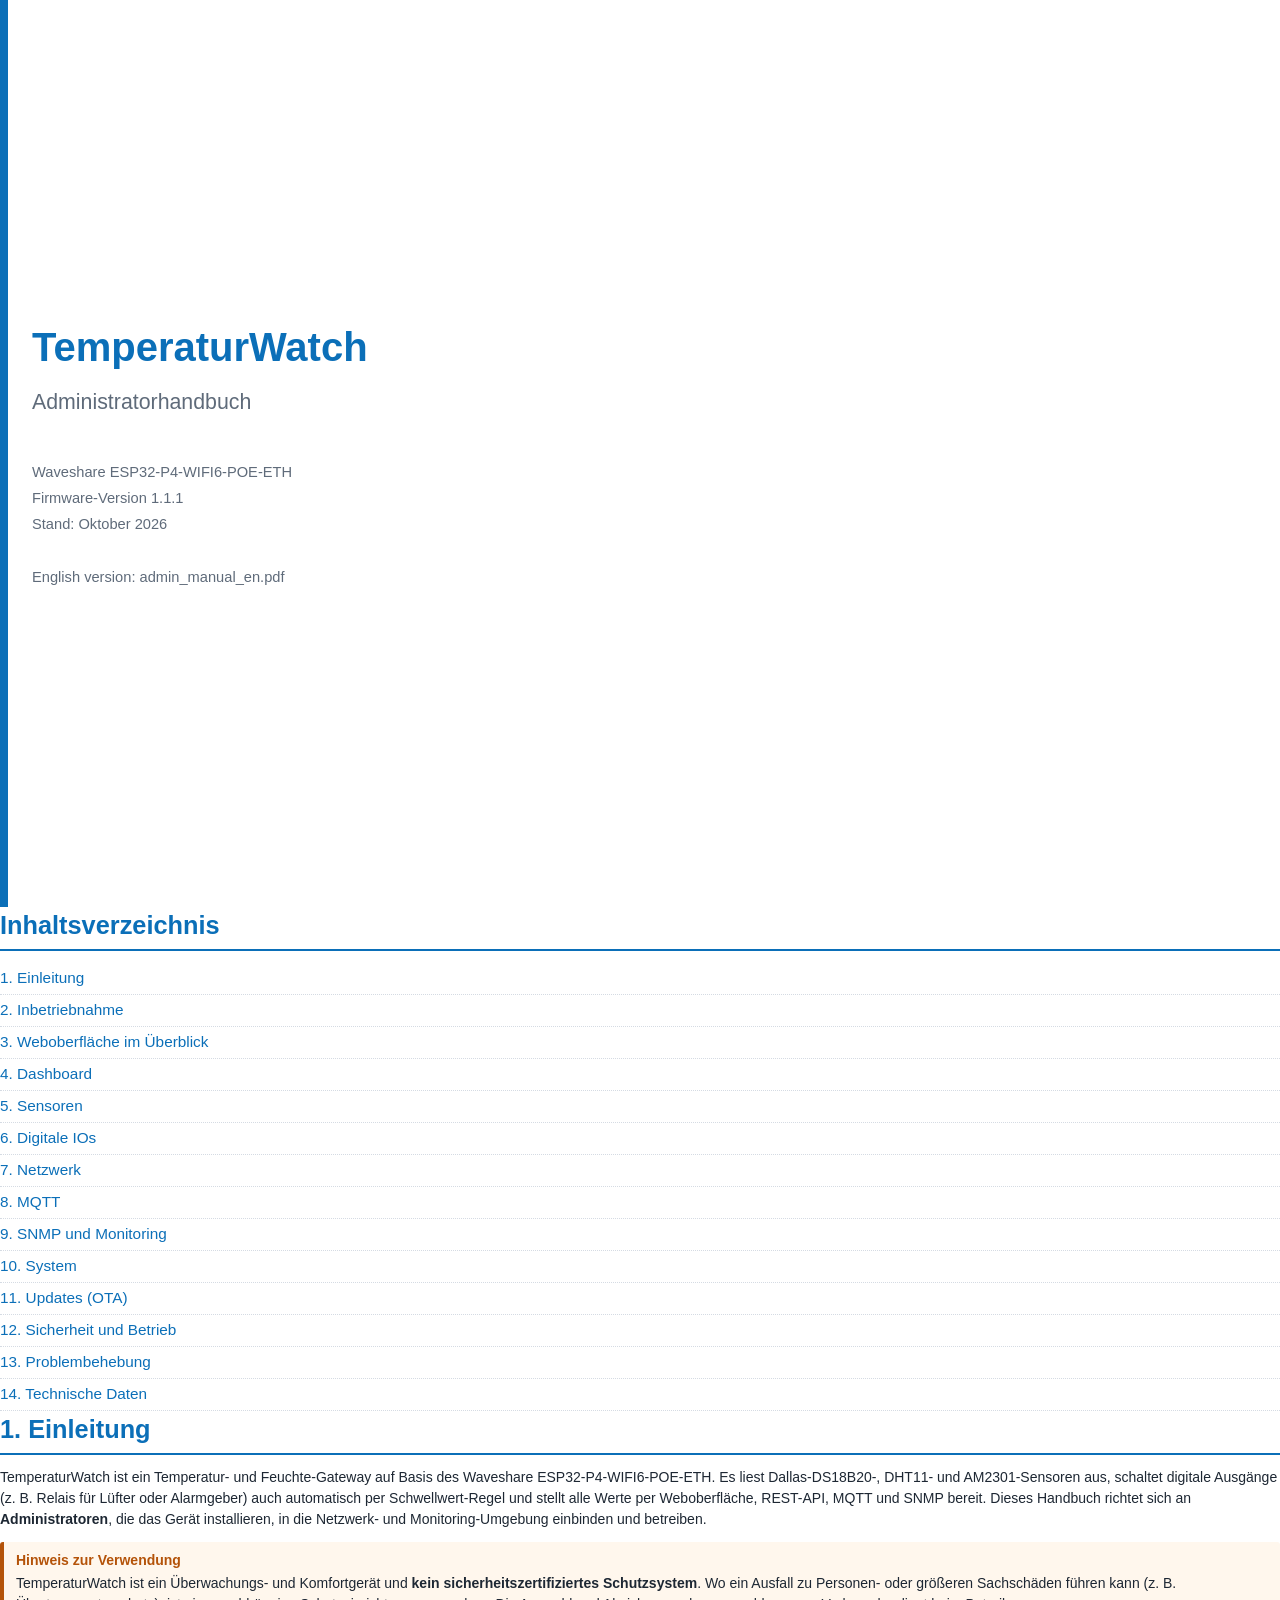
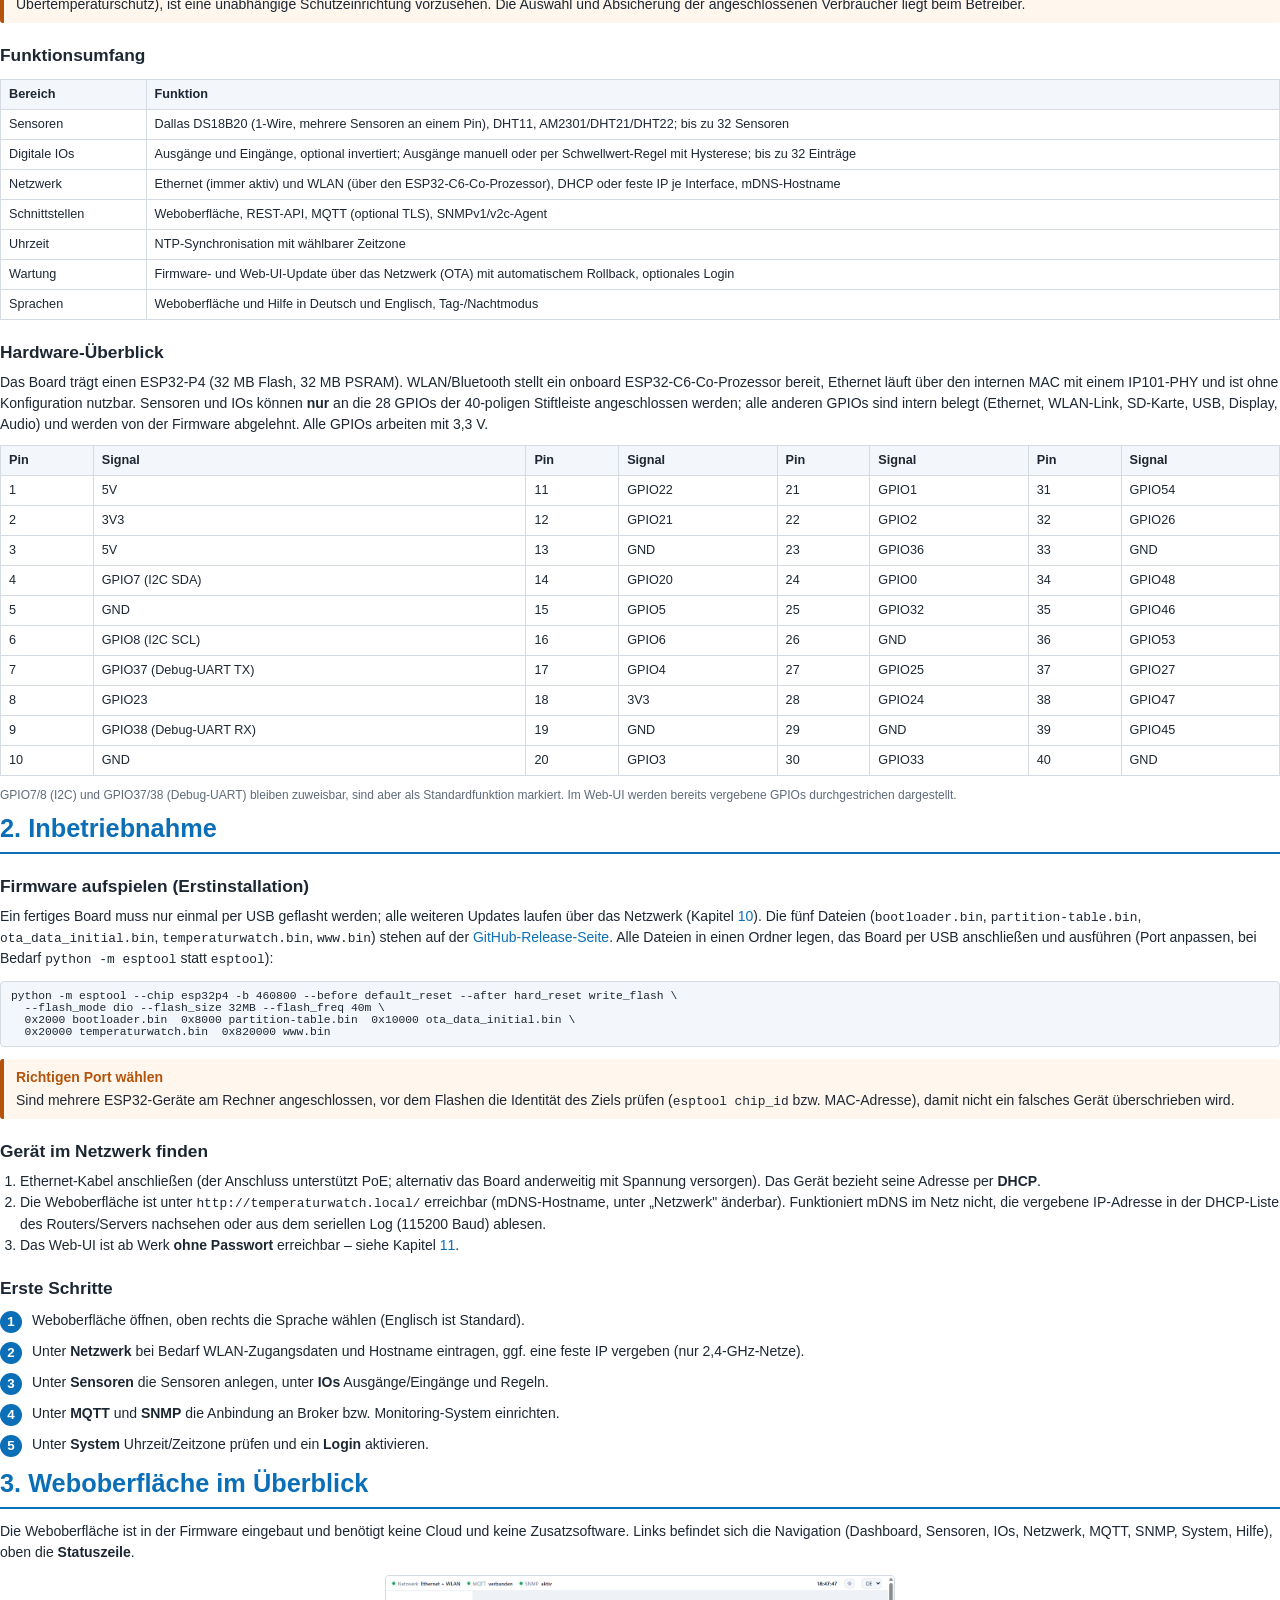
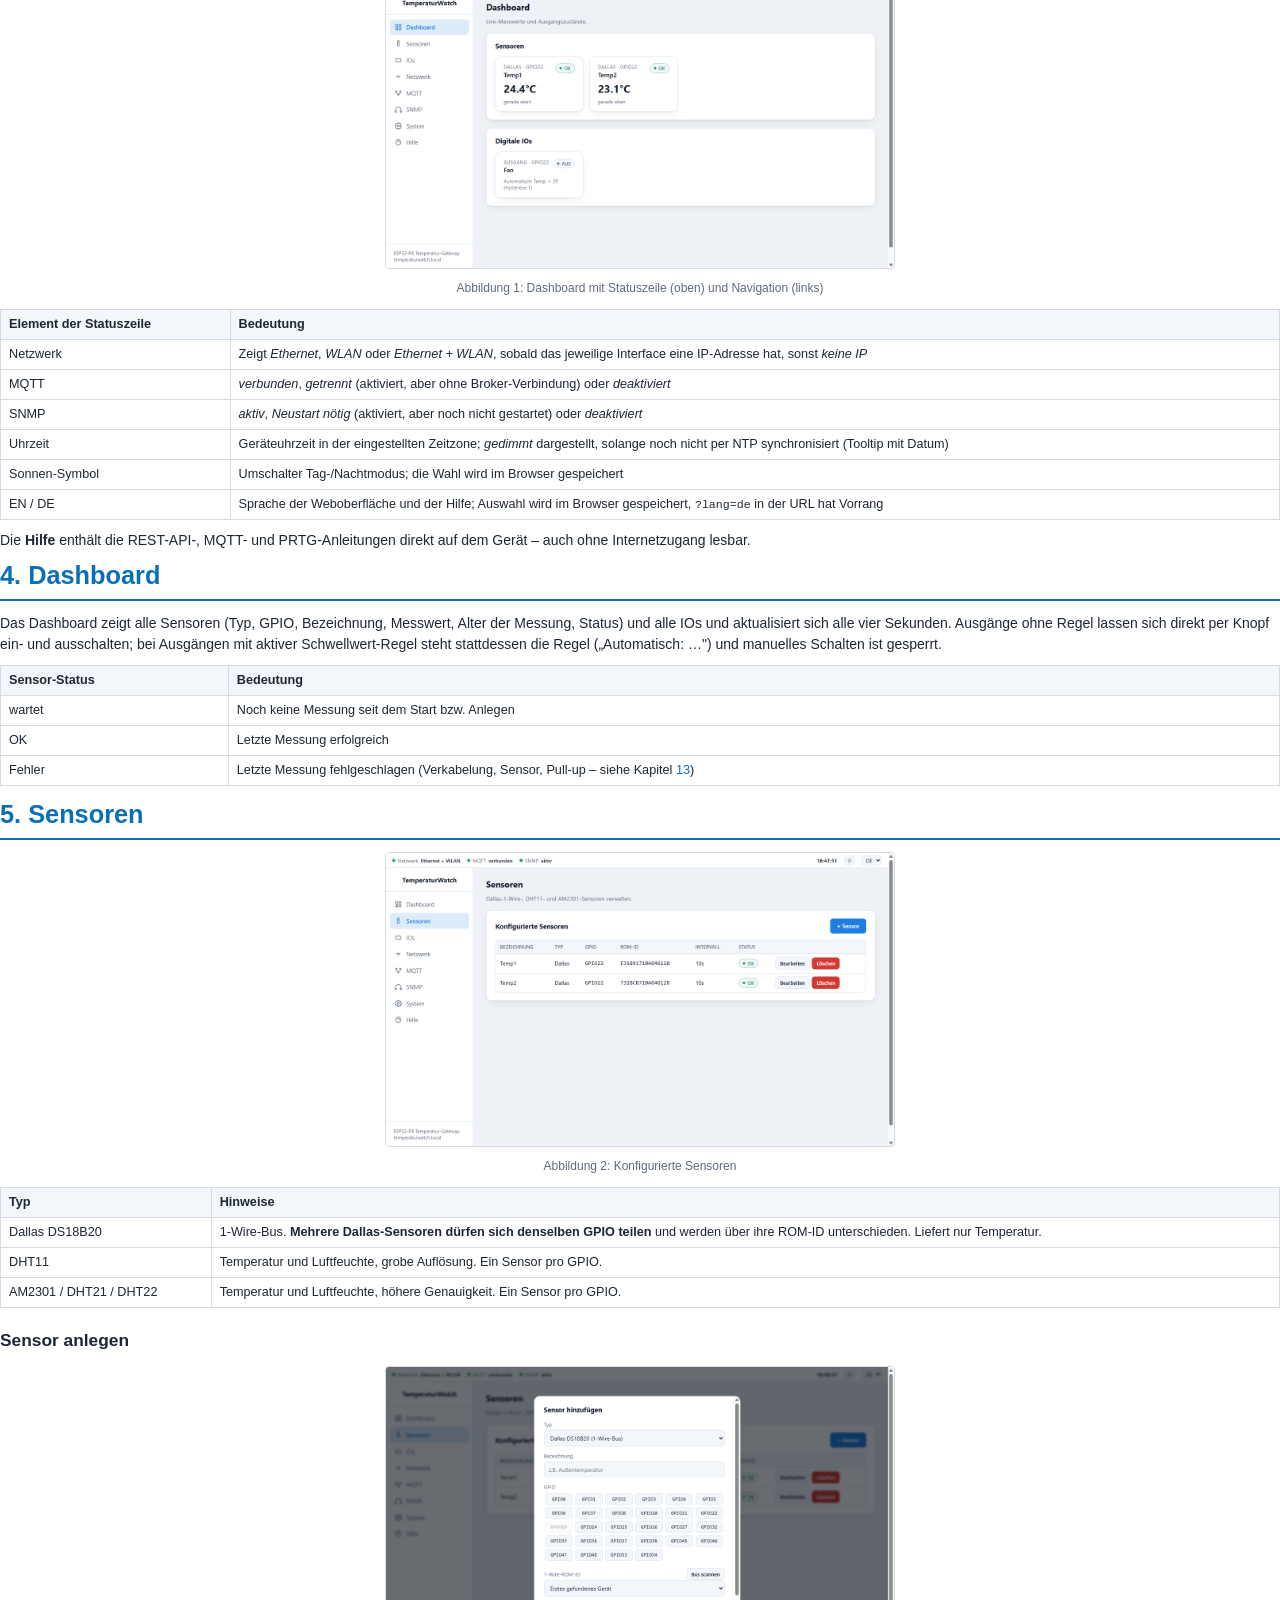
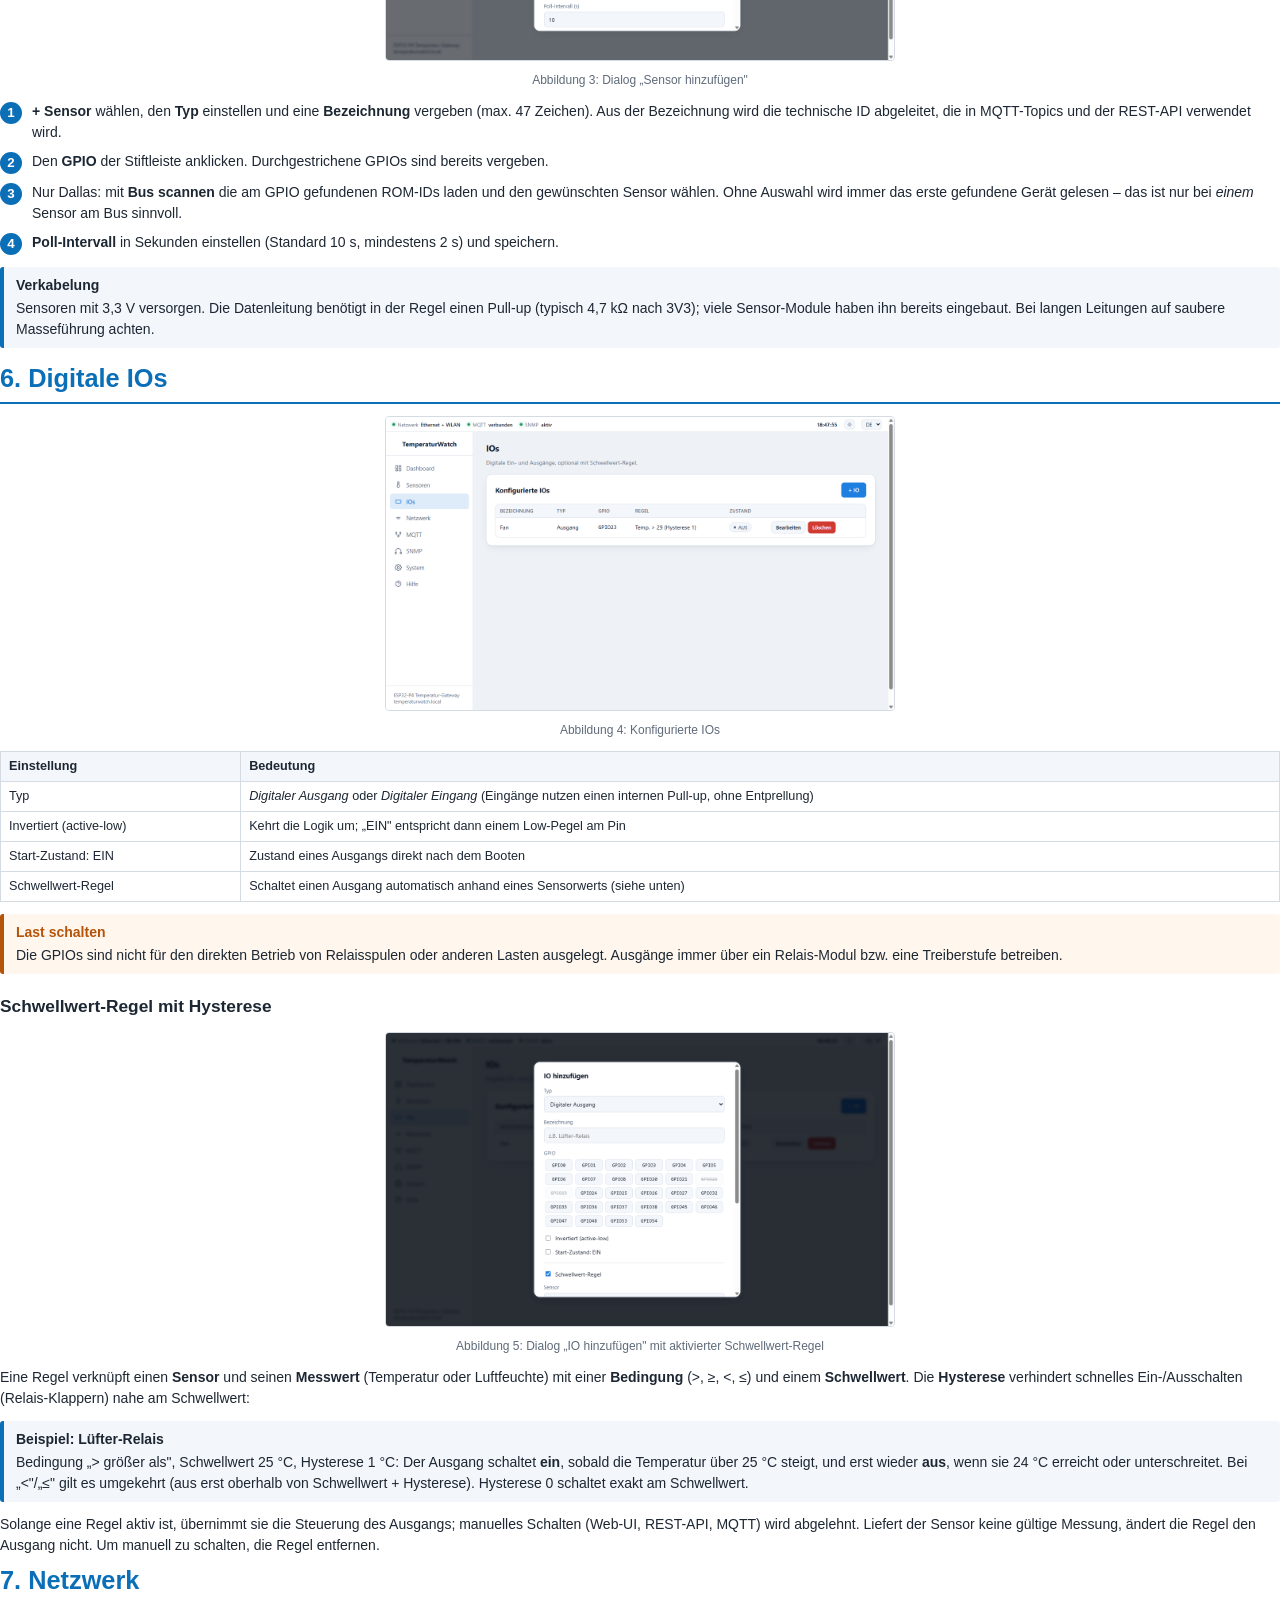
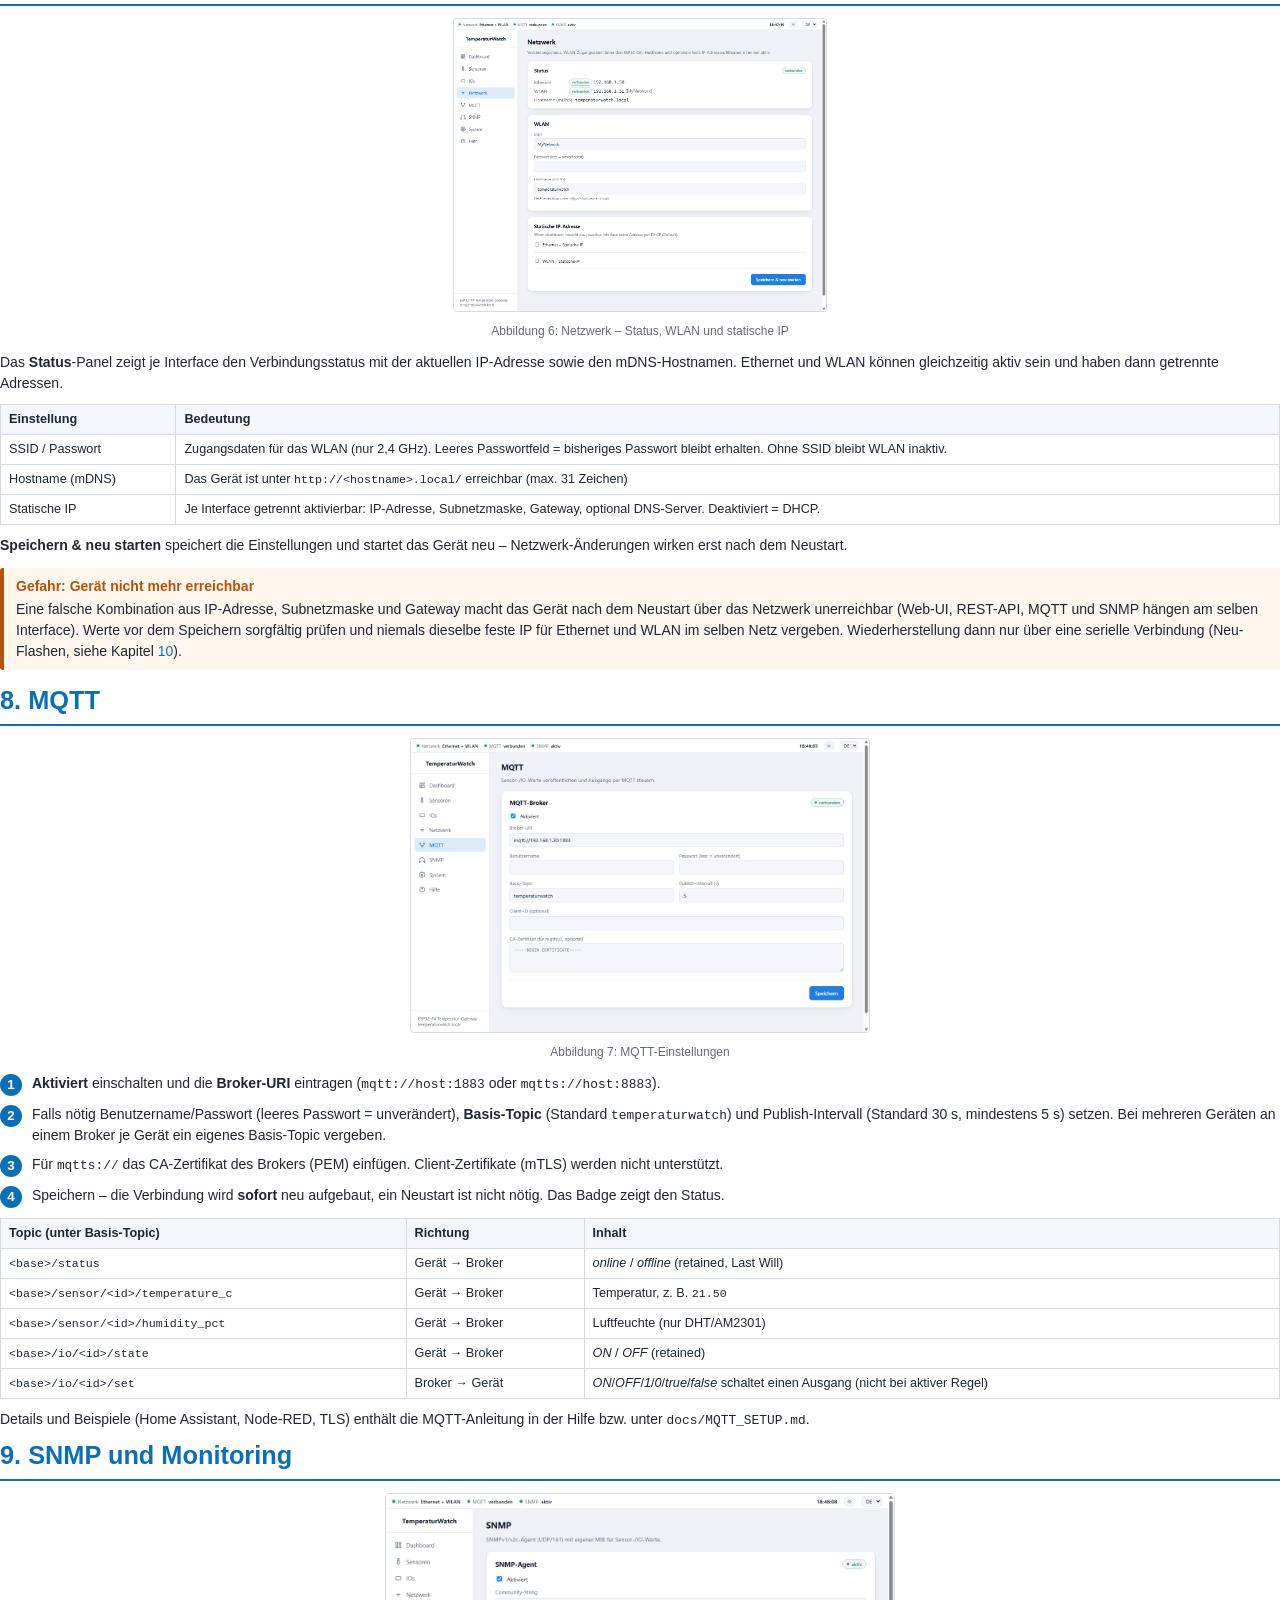
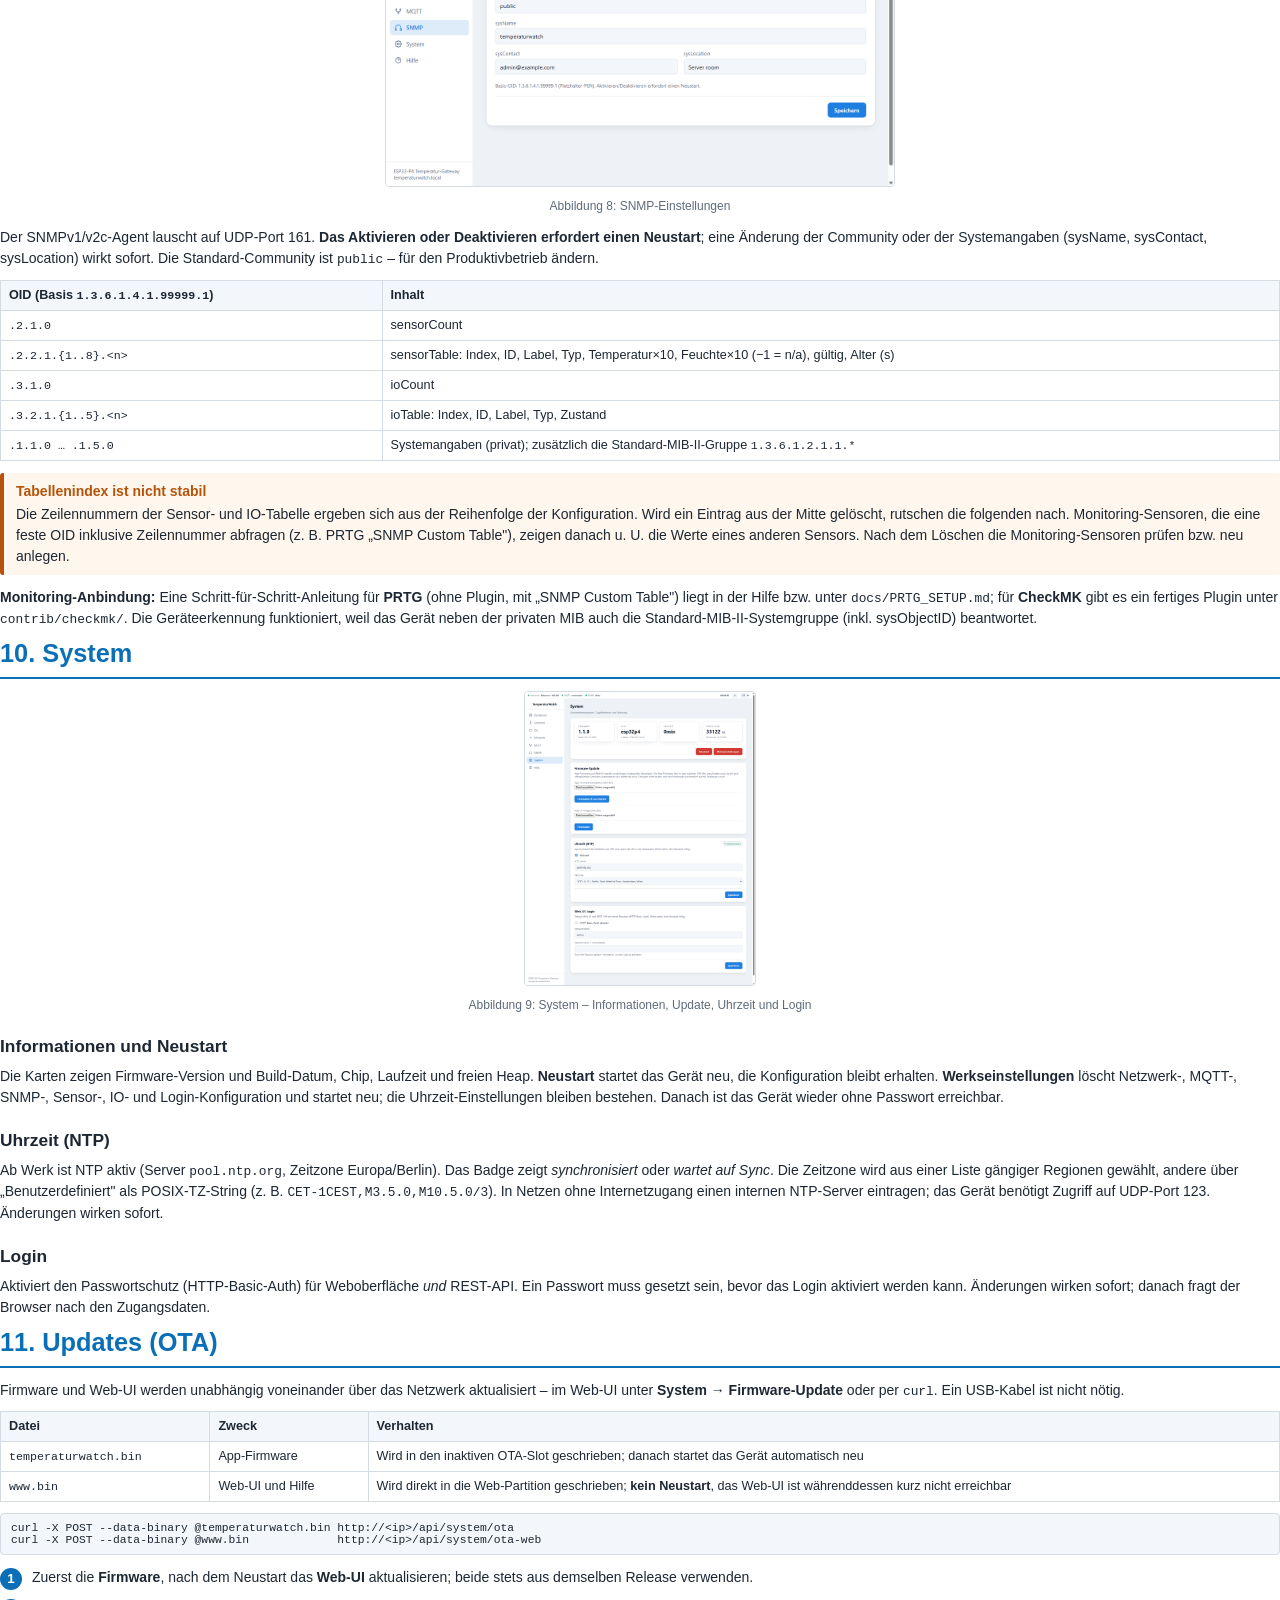
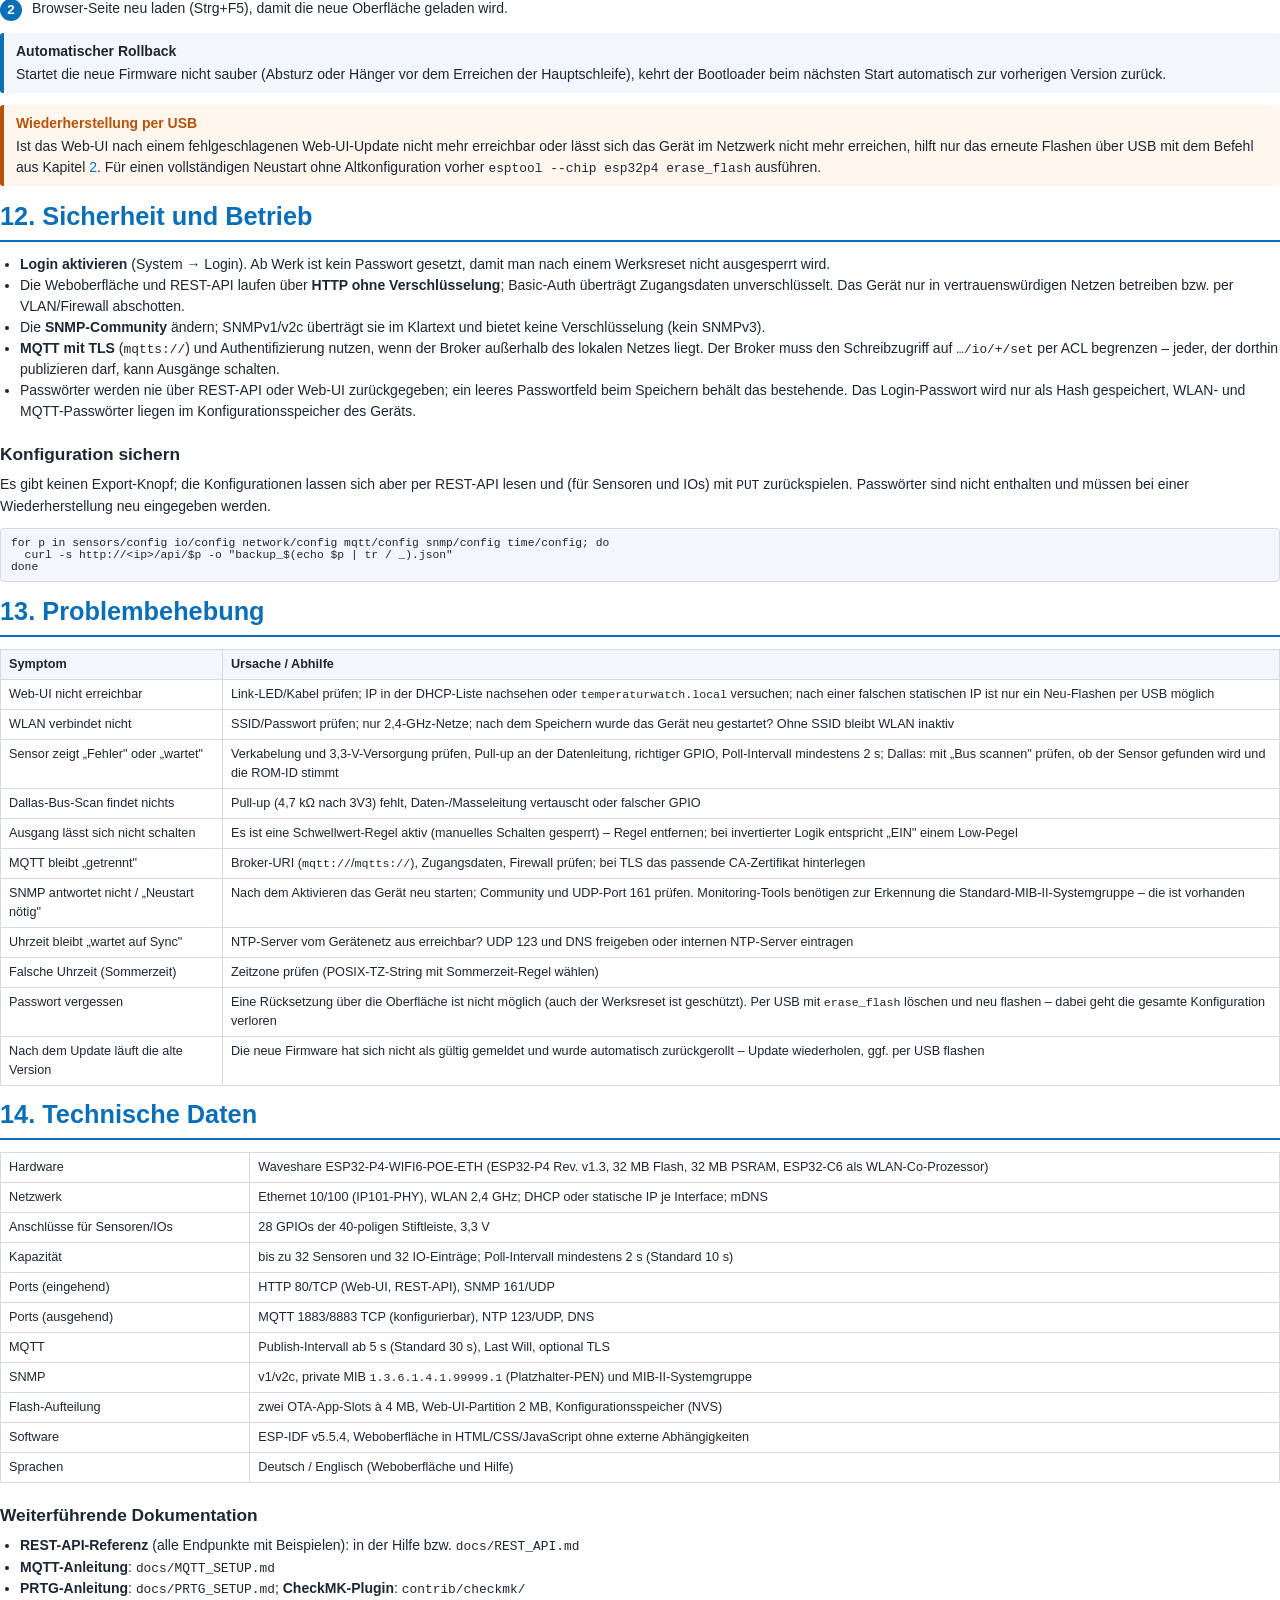
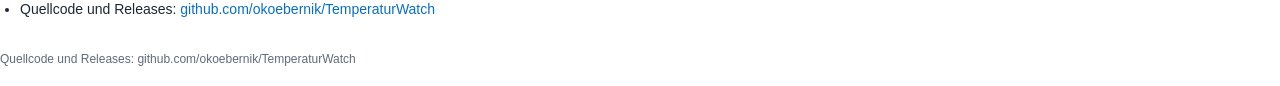
<file: docs/admin_handbuch_de.html>
<!doctype html>
<html lang="de"><head><meta charset="utf-8">
<meta name="viewport" content="width=device-width, initial-scale=1">
<title>TemperaturWatch – Administratorhandbuch</title>
<style>
:root{--fg:#1d2733;--muted:#5f6b7a;--accent:#0b6fb8;--line:#d5dbe3;--bg:#fff;--soft:#f3f6fa;--warn:#b45309;--warnbg:#fff7ed}
*{box-sizing:border-box}
@page{size:A4;margin:20mm 18mm 20mm 18mm}
html{font-size:10.5pt}
body{font-family:"Segoe UI",Arial,sans-serif;color:var(--fg);background:var(--bg);line-height:1.5;margin:0}
a{color:var(--accent);text-decoration:none}
h1{font-size:19pt;color:var(--accent);border-bottom:2px solid var(--accent);padding-bottom:4px;margin:0 0 12px;page-break-before:always;break-after:avoid}
h2{font-size:13pt;margin:20px 0 6px;break-after:avoid}
p{margin:6px 0}
table{border-collapse:collapse;width:100%;margin:10px 0;font-size:9.5pt;break-inside:avoid}
tr{break-inside:avoid}
th,td{border:1px solid var(--line);padding:5px 8px;text-align:left;vertical-align:top}
th{background:var(--soft)}
pre{background:var(--soft);border:1px solid var(--line);border-radius:4px;padding:8px 10px;font:8.5pt Consolas,monospace;white-space:pre-wrap;word-break:break-all;break-inside:avoid}
.mono{font-family:Consolas,monospace;font-size:.92em}
.muted{color:var(--muted);font-size:9pt}
figure{margin:12px 0;text-align:center;break-inside:avoid}
figure img{max-width:100%;max-height:78mm;width:auto;border:1px solid var(--line);border-radius:4px}
figcaption{color:var(--muted);font-size:9pt;margin-top:4px}
.callout{border-left:4px solid var(--accent);background:var(--soft);padding:8px 12px;margin:12px 0;border-radius:3px;break-inside:avoid}
.callout.warn{border-left-color:var(--warn);background:var(--warnbg)}
.callout .label{display:block;margin-bottom:2px}
.callout.warn .label{color:var(--warn)}
.step{display:flex;gap:10px;margin:8px 0;break-inside:avoid;align-items:flex-start}
.step .num{flex:0 0 22px;height:22px;border-radius:50%;background:var(--accent);color:#fff;font-weight:700;font-size:10pt;display:inline-flex;align-items:center;justify-content:center;margin-top:1px}
.step>div{flex:1}
ul,ol{margin:6px 0 6px 20px;padding:0}
.cover{height:240mm;display:flex;flex-direction:column;justify-content:center;border-left:8px solid var(--accent);padding-left:24px}
.cover h1{font-size:30pt;border:0;padding:0;margin:0 0 10px;page-break-before:avoid}
.cover .sub{font-size:16pt;color:var(--muted);margin-bottom:40px}
.cover .meta{font-size:11pt;color:var(--muted);line-height:1.8}
.toc{page-break-before:always}
.toc h1{page-break-before:avoid}
.toc ol{list-style:none;margin:0;padding:0;font-size:11.5pt}
.toc li{padding:4px 0;border-bottom:1px dotted var(--line)}
.footer-note{margin-top:30px;font-size:9pt;color:var(--muted)}
</style></head><body>
<section class="cover">
  <h1>TemperaturWatch</h1>
  <div class="sub">Administratorhandbuch</div>
  <div class="meta">Waveshare ESP32-P4-WIFI6-POE-ETH<br>Firmware-Version 1.1.1<br>Stand: Oktober 2026<br><br>English version: admin_manual_en.pdf</div>
</section>
<section class="toc"><h1>Inhaltsverzeichnis</h1><ol>
<li><a href="#einleitung">1. Einleitung</a></li>
<li><a href="#inbetriebnahme">2. Inbetriebnahme</a></li>
<li><a href="#weboberflaeche">3. Weboberfläche im Überblick</a></li>
<li><a href="#dashboard">4. Dashboard</a></li>
<li><a href="#sensoren">5. Sensoren</a></li>
<li><a href="#ios">6. Digitale IOs</a></li>
<li><a href="#netzwerk">7. Netzwerk</a></li>
<li><a href="#mqtt">8. MQTT</a></li>
<li><a href="#snmp">9. SNMP und Monitoring</a></li>
<li><a href="#system">10. System</a></li>
<li><a href="#updates">11. Updates (OTA)</a></li>
<li><a href="#sicherheit">12. Sicherheit und Betrieb</a></li>
<li><a href="#problembehebung">13. Problembehebung</a></li>
<li><a href="#technische-daten">14. Technische Daten</a></li>
</ol></section>
<h1 id="einleitung">1. Einleitung</h1>
<p>
  TemperaturWatch ist ein Temperatur- und Feuchte-Gateway auf Basis des Waveshare ESP32-P4-WIFI6-POE-ETH. Es liest
  Dallas-DS18B20-, DHT11- und AM2301-Sensoren aus, schaltet digitale Ausgänge (z.&nbsp;B. Relais für Lüfter oder
  Alarmgeber) auch automatisch per Schwellwert-Regel und stellt alle Werte per Weboberfläche, REST-API, MQTT und
  SNMP bereit. Dieses Handbuch richtet sich an <strong>Administratoren</strong>, die das Gerät installieren, in die
  Netzwerk- und Monitoring-Umgebung einbinden und betreiben.
</p>
<div class="callout warn">
  <strong class="label">Hinweis zur Verwendung</strong>
  TemperaturWatch ist ein Überwachungs- und Komfortgerät und <strong>kein sicherheitszertifiziertes Schutzsystem</strong>.
  Wo ein Ausfall zu Personen- oder größeren Sachschäden führen kann (z.&nbsp;B. Übertemperaturschutz), ist eine
  unabhängige Schutzeinrichtung vorzusehen. Die Auswahl und Absicherung der angeschlossenen Verbraucher liegt beim
  Betreiber.
</div>

<h2>Funktionsumfang</h2>
<table>
  <tr><th>Bereich</th><th>Funktion</th></tr>
  <tr><td>Sensoren</td><td>Dallas DS18B20 (1-Wire, mehrere Sensoren an einem Pin), DHT11, AM2301/DHT21/DHT22; bis zu 32 Sensoren</td></tr>
  <tr><td>Digitale IOs</td><td>Ausgänge und Eingänge, optional invertiert; Ausgänge manuell oder per Schwellwert-Regel mit Hysterese; bis zu 32 Einträge</td></tr>
  <tr><td>Netzwerk</td><td>Ethernet (immer aktiv) und WLAN (über den ESP32-C6-Co-Prozessor), DHCP oder feste IP je Interface, mDNS-Hostname</td></tr>
  <tr><td>Schnittstellen</td><td>Weboberfläche, REST-API, MQTT (optional TLS), SNMPv1/v2c-Agent</td></tr>
  <tr><td>Uhrzeit</td><td>NTP-Synchronisation mit wählbarer Zeitzone</td></tr>
  <tr><td>Wartung</td><td>Firmware- und Web-UI-Update über das Netzwerk (OTA) mit automatischem Rollback, optionales Login</td></tr>
  <tr><td>Sprachen</td><td>Weboberfläche und Hilfe in Deutsch und Englisch, Tag-/Nachtmodus</td></tr>
</table>

<h2>Hardware-Überblick</h2>
<p>
  Das Board trägt einen ESP32-P4 (32&nbsp;MB Flash, 32&nbsp;MB PSRAM). WLAN/Bluetooth stellt ein onboard
  ESP32-C6-Co-Prozessor bereit, Ethernet läuft über den internen MAC mit einem IP101-PHY und ist ohne Konfiguration
  nutzbar. Sensoren und IOs können <strong>nur</strong> an die 28 GPIOs der 40-poligen Stiftleiste angeschlossen
  werden; alle anderen GPIOs sind intern belegt (Ethernet, WLAN-Link, SD-Karte, USB, Display, Audio) und werden von
  der Firmware abgelehnt. Alle GPIOs arbeiten mit 3,3&nbsp;V.
</p>
<table>
  <tr><th>Pin</th><th>Signal</th><th>Pin</th><th>Signal</th><th>Pin</th><th>Signal</th><th>Pin</th><th>Signal</th></tr>
  <tr><td>1</td><td>5V</td><td>11</td><td>GPIO22</td><td>21</td><td>GPIO1</td><td>31</td><td>GPIO54</td></tr>
  <tr><td>2</td><td>3V3</td><td>12</td><td>GPIO21</td><td>22</td><td>GPIO2</td><td>32</td><td>GPIO26</td></tr>
  <tr><td>3</td><td>5V</td><td>13</td><td>GND</td><td>23</td><td>GPIO36</td><td>33</td><td>GND</td></tr>
  <tr><td>4</td><td>GPIO7 (I2C SDA)</td><td>14</td><td>GPIO20</td><td>24</td><td>GPIO0</td><td>34</td><td>GPIO48</td></tr>
  <tr><td>5</td><td>GND</td><td>15</td><td>GPIO5</td><td>25</td><td>GPIO32</td><td>35</td><td>GPIO46</td></tr>
  <tr><td>6</td><td>GPIO8 (I2C SCL)</td><td>16</td><td>GPIO6</td><td>26</td><td>GND</td><td>36</td><td>GPIO53</td></tr>
  <tr><td>7</td><td>GPIO37 (Debug-UART TX)</td><td>17</td><td>GPIO4</td><td>27</td><td>GPIO25</td><td>37</td><td>GPIO27</td></tr>
  <tr><td>8</td><td>GPIO23</td><td>18</td><td>3V3</td><td>28</td><td>GPIO24</td><td>38</td><td>GPIO47</td></tr>
  <tr><td>9</td><td>GPIO38 (Debug-UART RX)</td><td>19</td><td>GND</td><td>29</td><td>GND</td><td>39</td><td>GPIO45</td></tr>
  <tr><td>10</td><td>GND</td><td>20</td><td>GPIO3</td><td>30</td><td>GPIO33</td><td>40</td><td>GND</td></tr>
</table>
<p class="muted">GPIO7/8 (I2C) und GPIO37/38 (Debug-UART) bleiben zuweisbar, sind aber als Standardfunktion markiert. Im Web-UI werden bereits vergebene GPIOs durchgestrichen dargestellt.</p>

<h1 id="inbetriebnahme">2. Inbetriebnahme</h1>
<h2>Firmware aufspielen (Erstinstallation)</h2>
<p>
  Ein fertiges Board muss nur einmal per USB geflasht werden; alle weiteren Updates laufen über das Netzwerk
  (Kapitel&nbsp;<a href="#updates">10</a>). Die fünf Dateien (<span class="mono">bootloader.bin</span>,
  <span class="mono">partition-table.bin</span>, <span class="mono">ota_data_initial.bin</span>,
  <span class="mono">temperaturwatch.bin</span>, <span class="mono">www.bin</span>) stehen auf der
  <a href="https://github.com/okoebernik/TemperaturWatch/releases/latest">GitHub-Release-Seite</a>. Alle Dateien in
  einen Ordner legen, das Board per USB anschließen und ausführen (Port anpassen, bei Bedarf
  <span class="mono">python -m esptool</span> statt <span class="mono">esptool</span>):
</p>
<pre>python -m esptool --chip esp32p4 -b 460800 --before default_reset --after hard_reset write_flash \
  --flash_mode dio --flash_size 32MB --flash_freq 40m \
  0x2000 bootloader.bin  0x8000 partition-table.bin  0x10000 ota_data_initial.bin \
  0x20000 temperaturwatch.bin  0x820000 www.bin</pre>
<div class="callout warn">
  <strong class="label">Richtigen Port wählen</strong>
  Sind mehrere ESP32-Geräte am Rechner angeschlossen, vor dem Flashen die Identität des Ziels prüfen
  (<span class="mono">esptool chip_id</span> bzw. MAC-Adresse), damit nicht ein falsches Gerät überschrieben wird.
</div>

<h2>Gerät im Netzwerk finden</h2>
<ol>
  <li>Ethernet-Kabel anschließen (der Anschluss unterstützt PoE; alternativ das Board anderweitig mit Spannung versorgen). Das Gerät bezieht seine Adresse per <strong>DHCP</strong>.</li>
  <li>Die Weboberfläche ist unter <span class="mono">http://temperaturwatch.local/</span> erreichbar (mDNS-Hostname, unter „Netzwerk" änderbar). Funktioniert mDNS im Netz nicht, die vergebene IP-Adresse in der DHCP-Liste des Routers/Servers nachsehen oder aus dem seriellen Log (115200&nbsp;Baud) ablesen.</li>
  <li>Das Web-UI ist ab Werk <strong>ohne Passwort</strong> erreichbar – siehe Kapitel&nbsp;<a href="#sicherheit">11</a>.</li>
</ol>

<h2>Erste Schritte</h2>
<div class="step"><span class="num">1</span><div>Weboberfläche öffnen, oben rechts die Sprache wählen (Englisch ist Standard).</div></div>
<div class="step"><span class="num">2</span><div>Unter <strong>Netzwerk</strong> bei Bedarf WLAN-Zugangsdaten und Hostname eintragen, ggf. eine feste IP vergeben (nur 2,4-GHz-Netze).</div></div>
<div class="step"><span class="num">3</span><div>Unter <strong>Sensoren</strong> die Sensoren anlegen, unter <strong>IOs</strong> Ausgänge/Eingänge und Regeln.</div></div>
<div class="step"><span class="num">4</span><div>Unter <strong>MQTT</strong> und <strong>SNMP</strong> die Anbindung an Broker bzw. Monitoring-System einrichten.</div></div>
<div class="step"><span class="num">5</span><div>Unter <strong>System</strong> Uhrzeit/Zeitzone prüfen und ein <strong>Login</strong> aktivieren.</div></div>

<h1 id="weboberflaeche">3. Weboberfläche im Überblick</h1>
<p>
  Die Weboberfläche ist in der Firmware eingebaut und benötigt keine Cloud und keine Zusatzsoftware. Links befindet
  sich die Navigation (Dashboard, Sensoren, IOs, Netzwerk, MQTT, SNMP, System, Hilfe), oben die
  <strong>Statuszeile</strong>.
</p>
<figure>
  <img src="screenshots/dashboard_de.png" alt="Dashboard der Weboberfläche">
  <figcaption>Abbildung 1: Dashboard mit Statuszeile (oben) und Navigation (links)</figcaption>
</figure>
<table>
  <tr><th>Element der Statuszeile</th><th>Bedeutung</th></tr>
  <tr><td>Netzwerk</td><td>Zeigt <em>Ethernet</em>, <em>WLAN</em> oder <em>Ethernet + WLAN</em>, sobald das jeweilige Interface eine IP-Adresse hat, sonst <em>keine IP</em></td></tr>
  <tr><td>MQTT</td><td><em>verbunden</em>, <em>getrennt</em> (aktiviert, aber ohne Broker-Verbindung) oder <em>deaktiviert</em></td></tr>
  <tr><td>SNMP</td><td><em>aktiv</em>, <em>Neustart nötig</em> (aktiviert, aber noch nicht gestartet) oder <em>deaktiviert</em></td></tr>
  <tr><td>Uhrzeit</td><td>Geräteuhrzeit in der eingestellten Zeitzone; <em>gedimmt</em> dargestellt, solange noch nicht per NTP synchronisiert (Tooltip mit Datum)</td></tr>
  <tr><td>Sonnen-Symbol</td><td>Umschalter Tag-/Nachtmodus; die Wahl wird im Browser gespeichert</td></tr>
  <tr><td>EN / DE</td><td>Sprache der Weboberfläche und der Hilfe; Auswahl wird im Browser gespeichert, <span class="mono">?lang=de</span> in der URL hat Vorrang</td></tr>
</table>
<p>Die <strong>Hilfe</strong> enthält die REST-API-, MQTT- und PRTG-Anleitungen direkt auf dem Gerät – auch ohne Internetzugang lesbar.</p>

<h1 id="dashboard">4. Dashboard</h1>
<p>
  Das Dashboard zeigt alle Sensoren (Typ, GPIO, Bezeichnung, Messwert, Alter der Messung, Status) und alle IOs und
  aktualisiert sich alle vier Sekunden. Ausgänge ohne Regel lassen sich direkt per Knopf ein- und ausschalten; bei
  Ausgängen mit aktiver Schwellwert-Regel steht stattdessen die Regel („Automatisch: …") und manuelles Schalten ist
  gesperrt.
</p>
<table>
  <tr><th>Sensor-Status</th><th>Bedeutung</th></tr>
  <tr><td>wartet</td><td>Noch keine Messung seit dem Start bzw. Anlegen</td></tr>
  <tr><td>OK</td><td>Letzte Messung erfolgreich</td></tr>
  <tr><td>Fehler</td><td>Letzte Messung fehlgeschlagen (Verkabelung, Sensor, Pull-up – siehe Kapitel&nbsp;<a href="#problembehebung">13</a>)</td></tr>
</table>

<h1 id="sensoren">5. Sensoren</h1>
<figure>
  <img src="screenshots/sensors_de.png" alt="Sensor-Liste">
  <figcaption>Abbildung 2: Konfigurierte Sensoren</figcaption>
</figure>
<table>
  <tr><th>Typ</th><th>Hinweise</th></tr>
  <tr><td>Dallas DS18B20</td><td>1-Wire-Bus. <strong>Mehrere Dallas-Sensoren dürfen sich denselben GPIO teilen</strong> und werden über ihre ROM-ID unterschieden. Liefert nur Temperatur.</td></tr>
  <tr><td>DHT11</td><td>Temperatur und Luftfeuchte, grobe Auflösung. Ein Sensor pro GPIO.</td></tr>
  <tr><td>AM2301 / DHT21 / DHT22</td><td>Temperatur und Luftfeuchte, höhere Genauigkeit. Ein Sensor pro GPIO.</td></tr>
</table>
<h2>Sensor anlegen</h2>
<figure>
  <img src="screenshots/dialog_sensor_de.png" alt="Dialog Sensor hinzufügen">
  <figcaption>Abbildung 3: Dialog „Sensor hinzufügen"</figcaption>
</figure>
<div class="step"><span class="num">1</span><div><strong>+ Sensor</strong> wählen, den <strong>Typ</strong> einstellen und eine <strong>Bezeichnung</strong> vergeben (max. 47 Zeichen). Aus der Bezeichnung wird die technische ID abgeleitet, die in MQTT-Topics und der REST-API verwendet wird.</div></div>
<div class="step"><span class="num">2</span><div>Den <strong>GPIO</strong> der Stiftleiste anklicken. Durchgestrichene GPIOs sind bereits vergeben.</div></div>
<div class="step"><span class="num">3</span><div>Nur Dallas: mit <strong>Bus scannen</strong> die am GPIO gefundenen ROM-IDs laden und den gewünschten Sensor wählen. Ohne Auswahl wird immer das erste gefundene Gerät gelesen – das ist nur bei <em>einem</em> Sensor am Bus sinnvoll.</div></div>
<div class="step"><span class="num">4</span><div><strong>Poll-Intervall</strong> in Sekunden einstellen (Standard 10&nbsp;s, mindestens 2&nbsp;s) und speichern.</div></div>
<div class="callout">
  <strong class="label">Verkabelung</strong>
  Sensoren mit 3,3&nbsp;V versorgen. Die Datenleitung benötigt in der Regel einen Pull-up (typisch 4,7&nbsp;kΩ nach 3V3);
  viele Sensor-Module haben ihn bereits eingebaut. Bei langen Leitungen auf saubere Masseführung achten.
</div>

<h1 id="ios">6. Digitale IOs</h1>
<figure>
  <img src="screenshots/io_de.png" alt="IO-Liste">
  <figcaption>Abbildung 4: Konfigurierte IOs</figcaption>
</figure>
<table>
  <tr><th>Einstellung</th><th>Bedeutung</th></tr>
  <tr><td>Typ</td><td><em>Digitaler Ausgang</em> oder <em>Digitaler Eingang</em> (Eingänge nutzen einen internen Pull-up, ohne Entprellung)</td></tr>
  <tr><td>Invertiert (active-low)</td><td>Kehrt die Logik um; „EIN" entspricht dann einem Low-Pegel am Pin</td></tr>
  <tr><td>Start-Zustand: EIN</td><td>Zustand eines Ausgangs direkt nach dem Booten</td></tr>
  <tr><td>Schwellwert-Regel</td><td>Schaltet einen Ausgang automatisch anhand eines Sensorwerts (siehe unten)</td></tr>
</table>
<div class="callout warn">
  <strong class="label">Last schalten</strong>
  Die GPIOs sind nicht für den direkten Betrieb von Relaisspulen oder anderen Lasten ausgelegt. Ausgänge immer über
  ein Relais-Modul bzw. eine Treiberstufe betreiben.
</div>
<h2>Schwellwert-Regel mit Hysterese</h2>
<figure>
  <img src="screenshots/dialog_io_de.png" alt="Dialog IO hinzufügen mit Schwellwert-Regel">
  <figcaption>Abbildung 5: Dialog „IO hinzufügen" mit aktivierter Schwellwert-Regel</figcaption>
</figure>
<p>
  Eine Regel verknüpft einen <strong>Sensor</strong> und seinen <strong>Messwert</strong> (Temperatur oder
  Luftfeuchte) mit einer <strong>Bedingung</strong> (&gt;, ≥, &lt;, ≤) und einem <strong>Schwellwert</strong>. Die
  <strong>Hysterese</strong> verhindert schnelles Ein-/Ausschalten (Relais-Klappern) nahe am Schwellwert:
</p>
<div class="callout">
  <strong class="label">Beispiel: Lüfter-Relais</strong>
  Bedingung „&gt; größer als", Schwellwert 25&nbsp;°C, Hysterese 1&nbsp;°C: Der Ausgang schaltet <strong>ein</strong>, sobald
  die Temperatur über 25&nbsp;°C steigt, und erst wieder <strong>aus</strong>, wenn sie 24&nbsp;°C erreicht oder
  unterschreitet. Bei „&lt;"/„≤" gilt es umgekehrt (aus erst oberhalb von Schwellwert + Hysterese). Hysterese&nbsp;0
  schaltet exakt am Schwellwert.
</div>
<p>
  Solange eine Regel aktiv ist, übernimmt sie die Steuerung des Ausgangs; manuelles Schalten (Web-UI, REST-API,
  MQTT) wird abgelehnt. Liefert der Sensor keine gültige Messung, ändert die Regel den Ausgang nicht. Um manuell zu
  schalten, die Regel entfernen.
</p>

<h1 id="netzwerk">7. Netzwerk</h1>
<figure>
  <img src="screenshots/network_de.png" alt="Netzwerk-Seite">
  <figcaption>Abbildung 6: Netzwerk – Status, WLAN und statische IP</figcaption>
</figure>
<p>
  Das <strong>Status</strong>-Panel zeigt je Interface den Verbindungsstatus mit der aktuellen IP-Adresse sowie den
  mDNS-Hostnamen. Ethernet und WLAN können gleichzeitig aktiv sein und haben dann getrennte Adressen.
</p>
<table>
  <tr><th>Einstellung</th><th>Bedeutung</th></tr>
  <tr><td>SSID / Passwort</td><td>Zugangsdaten für das WLAN (nur 2,4&nbsp;GHz). Leeres Passwortfeld = bisheriges Passwort bleibt erhalten. Ohne SSID bleibt WLAN inaktiv.</td></tr>
  <tr><td>Hostname (mDNS)</td><td>Das Gerät ist unter <span class="mono">http://&lt;hostname&gt;.local/</span> erreichbar (max. 31 Zeichen)</td></tr>
  <tr><td>Statische IP</td><td>Je Interface getrennt aktivierbar: IP-Adresse, Subnetzmaske, Gateway, optional DNS-Server. Deaktiviert = DHCP.</td></tr>
</table>
<p>
  <strong>Speichern &amp; neu starten</strong> speichert die Einstellungen und startet das Gerät neu – Netzwerk-Änderungen
  wirken erst nach dem Neustart.
</p>
<div class="callout warn">
  <strong class="label">Gefahr: Gerät nicht mehr erreichbar</strong>
  Eine falsche Kombination aus IP-Adresse, Subnetzmaske und Gateway macht das Gerät nach dem Neustart über das Netzwerk
  unerreichbar (Web-UI, REST-API, MQTT und SNMP hängen am selben Interface). Werte vor dem Speichern sorgfältig prüfen
  und niemals dieselbe feste IP für Ethernet und WLAN im selben Netz vergeben. Wiederherstellung dann nur über eine
  serielle Verbindung (Neu-Flashen, siehe Kapitel&nbsp;<a href="#updates">10</a>).
</div>

<h1 id="mqtt">8. MQTT</h1>
<figure>
  <img src="screenshots/mqtt_de.png" alt="MQTT-Seite">
  <figcaption>Abbildung 7: MQTT-Einstellungen</figcaption>
</figure>
<div class="step"><span class="num">1</span><div><strong>Aktiviert</strong> einschalten und die <strong>Broker-URI</strong> eintragen (<span class="mono">mqtt://host:1883</span> oder <span class="mono">mqtts://host:8883</span>).</div></div>
<div class="step"><span class="num">2</span><div>Falls nötig Benutzername/Passwort (leeres Passwort = unverändert), <strong>Basis-Topic</strong> (Standard <span class="mono">temperaturwatch</span>) und Publish-Intervall (Standard 30&nbsp;s, mindestens 5&nbsp;s) setzen. Bei mehreren Geräten an einem Broker je Gerät ein eigenes Basis-Topic vergeben.</div></div>
<div class="step"><span class="num">3</span><div>Für <span class="mono">mqtts://</span> das CA-Zertifikat des Brokers (PEM) einfügen. Client-Zertifikate (mTLS) werden nicht unterstützt.</div></div>
<div class="step"><span class="num">4</span><div>Speichern – die Verbindung wird <strong>sofort</strong> neu aufgebaut, ein Neustart ist nicht nötig. Das Badge zeigt den Status.</div></div>
<table>
  <tr><th>Topic (unter Basis-Topic)</th><th>Richtung</th><th>Inhalt</th></tr>
  <tr><td><span class="mono">&lt;base&gt;/status</span></td><td>Gerät → Broker</td><td><em>online</em> / <em>offline</em> (retained, Last Will)</td></tr>
  <tr><td><span class="mono">&lt;base&gt;/sensor/&lt;id&gt;/temperature_c</span></td><td>Gerät → Broker</td><td>Temperatur, z.&nbsp;B. <span class="mono">21.50</span></td></tr>
  <tr><td><span class="mono">&lt;base&gt;/sensor/&lt;id&gt;/humidity_pct</span></td><td>Gerät → Broker</td><td>Luftfeuchte (nur DHT/AM2301)</td></tr>
  <tr><td><span class="mono">&lt;base&gt;/io/&lt;id&gt;/state</span></td><td>Gerät → Broker</td><td><em>ON</em> / <em>OFF</em> (retained)</td></tr>
  <tr><td><span class="mono">&lt;base&gt;/io/&lt;id&gt;/set</span></td><td>Broker → Gerät</td><td><em>ON</em>/<em>OFF</em>/<em>1</em>/<em>0</em>/<em>true</em>/<em>false</em> schaltet einen Ausgang (nicht bei aktiver Regel)</td></tr>
</table>
<p>Details und Beispiele (Home Assistant, Node-RED, TLS) enthält die MQTT-Anleitung in der Hilfe bzw. unter <span class="mono">docs/MQTT_SETUP.md</span>.</p>

<h1 id="snmp">9. SNMP und Monitoring</h1>
<figure>
  <img src="screenshots/snmp_de.png" alt="SNMP-Seite">
  <figcaption>Abbildung 8: SNMP-Einstellungen</figcaption>
</figure>
<p>
  Der SNMPv1/v2c-Agent lauscht auf UDP-Port 161. <strong>Das Aktivieren oder Deaktivieren erfordert einen Neustart</strong>;
  eine Änderung der Community oder der Systemangaben (sysName, sysContact, sysLocation) wirkt sofort. Die Standard-Community
  ist <span class="mono">public</span> – für den Produktivbetrieb ändern.
</p>
<table>
  <tr><th>OID (Basis <span class="mono">1.3.6.1.4.1.99999.1</span>)</th><th>Inhalt</th></tr>
  <tr><td><span class="mono">.2.1.0</span></td><td>sensorCount</td></tr>
  <tr><td><span class="mono">.2.2.1.{1..8}.&lt;n&gt;</span></td><td>sensorTable: Index, ID, Label, Typ, Temperatur×10, Feuchte×10 (−1 = n/a), gültig, Alter (s)</td></tr>
  <tr><td><span class="mono">.3.1.0</span></td><td>ioCount</td></tr>
  <tr><td><span class="mono">.3.2.1.{1..5}.&lt;n&gt;</span></td><td>ioTable: Index, ID, Label, Typ, Zustand</td></tr>
  <tr><td><span class="mono">.1.1.0 … .1.5.0</span></td><td>Systemangaben (privat); zusätzlich die Standard-MIB-II-Gruppe <span class="mono">1.3.6.1.2.1.1.*</span></td></tr>
</table>
<div class="callout warn">
  <strong class="label">Tabellenindex ist nicht stabil</strong>
  Die Zeilennummern der Sensor- und IO-Tabelle ergeben sich aus der Reihenfolge der Konfiguration. Wird ein Eintrag aus
  der Mitte gelöscht, rutschen die folgenden nach. Monitoring-Sensoren, die eine feste OID inklusive Zeilennummer abfragen
  (z.&nbsp;B. PRTG „SNMP Custom Table"), zeigen danach u.&nbsp;U. die Werte eines anderen Sensors. Nach dem Löschen die
  Monitoring-Sensoren prüfen bzw. neu anlegen.
</div>
<p>
  <strong>Monitoring-Anbindung:</strong> Eine Schritt-für-Schritt-Anleitung für <strong>PRTG</strong> (ohne Plugin, mit
  „SNMP Custom Table") liegt in der Hilfe bzw. unter <span class="mono">docs/PRTG_SETUP.md</span>; für <strong>CheckMK</strong>
  gibt es ein fertiges Plugin unter <span class="mono">contrib/checkmk/</span>. Die Geräteerkennung funktioniert, weil
  das Gerät neben der privaten MIB auch die Standard-MIB-II-Systemgruppe (inkl. sysObjectID) beantwortet.
</p>

<h1 id="system">10. System</h1>
<figure>
  <img src="screenshots/system_de.png" alt="System-Seite">
  <figcaption>Abbildung 9: System – Informationen, Update, Uhrzeit und Login</figcaption>
</figure>
<h2>Informationen und Neustart</h2>
<p>
  Die Karten zeigen Firmware-Version und Build-Datum, Chip, Laufzeit und freien Heap. <strong>Neustart</strong> startet das
  Gerät neu, die Konfiguration bleibt erhalten. <strong>Werkseinstellungen</strong> löscht Netzwerk-, MQTT-, SNMP-, Sensor-,
  IO- und Login-Konfiguration und startet neu; die Uhrzeit-Einstellungen bleiben bestehen. Danach ist das Gerät wieder
  ohne Passwort erreichbar.
</p>
<h2>Uhrzeit (NTP)</h2>
<p>
  Ab Werk ist NTP aktiv (Server <span class="mono">pool.ntp.org</span>, Zeitzone Europa/Berlin). Das Badge zeigt
  <em>synchronisiert</em> oder <em>wartet auf Sync</em>. Die Zeitzone wird aus einer Liste gängiger Regionen gewählt, andere
  über „Benutzerdefiniert" als POSIX-TZ-String (z.&nbsp;B. <span class="mono">CET-1CEST,M3.5.0,M10.5.0/3</span>). In Netzen ohne
  Internetzugang einen internen NTP-Server eintragen; das Gerät benötigt Zugriff auf UDP-Port 123. Änderungen wirken sofort.
</p>
<h2>Login</h2>
<p>
  Aktiviert den Passwortschutz (HTTP-Basic-Auth) für Weboberfläche <em>und</em> REST-API. Ein Passwort muss gesetzt sein,
  bevor das Login aktiviert werden kann. Änderungen wirken sofort; danach fragt der Browser nach den Zugangsdaten.
</p>

<h1 id="updates">11. Updates (OTA)</h1>
<p>
  Firmware und Web-UI werden unabhängig voneinander über das Netzwerk aktualisiert – im Web-UI unter
  <strong>System → Firmware-Update</strong> oder per <span class="mono">curl</span>. Ein USB-Kabel ist nicht nötig.
</p>
<table>
  <tr><th>Datei</th><th>Zweck</th><th>Verhalten</th></tr>
  <tr><td><span class="mono">temperaturwatch.bin</span></td><td>App-Firmware</td><td>Wird in den inaktiven OTA-Slot geschrieben; danach startet das Gerät automatisch neu</td></tr>
  <tr><td><span class="mono">www.bin</span></td><td>Web-UI und Hilfe</td><td>Wird direkt in die Web-Partition geschrieben; <strong>kein Neustart</strong>, das Web-UI ist währenddessen kurz nicht erreichbar</td></tr>
</table>
<pre>curl -X POST --data-binary @temperaturwatch.bin http://&lt;ip&gt;/api/system/ota
curl -X POST --data-binary @www.bin             http://&lt;ip&gt;/api/system/ota-web</pre>
<div class="step"><span class="num">1</span><div>Zuerst die <strong>Firmware</strong>, nach dem Neustart das <strong>Web-UI</strong> aktualisieren; beide stets aus demselben Release verwenden.</div></div>
<div class="step"><span class="num">2</span><div>Browser-Seite neu laden (Strg+F5), damit die neue Oberfläche geladen wird.</div></div>
<div class="callout">
  <strong class="label">Automatischer Rollback</strong>
  Startet die neue Firmware nicht sauber (Absturz oder Hänger vor dem Erreichen der Hauptschleife), kehrt der Bootloader
  beim nächsten Start automatisch zur vorherigen Version zurück.
</div>
<div class="callout warn">
  <strong class="label">Wiederherstellung per USB</strong>
  Ist das Web-UI nach einem fehlgeschlagenen Web-UI-Update nicht mehr erreichbar oder lässt sich das Gerät im Netzwerk nicht
  mehr erreichen, hilft nur das erneute Flashen über USB mit dem Befehl aus Kapitel&nbsp;<a href="#inbetriebnahme">2</a>.
  Für einen vollständigen Neustart ohne Altkonfiguration vorher <span class="mono">esptool --chip esp32p4 erase_flash</span> ausführen.
</div>

<h1 id="sicherheit">12. Sicherheit und Betrieb</h1>
<ul>
  <li><strong>Login aktivieren</strong> (System → Login). Ab Werk ist kein Passwort gesetzt, damit man nach einem Werksreset nicht ausgesperrt wird.</li>
  <li>Die Weboberfläche und REST-API laufen über <strong>HTTP ohne Verschlüsselung</strong>; Basic-Auth überträgt Zugangsdaten unverschlüsselt. Das Gerät nur in vertrauenswürdigen Netzen betreiben bzw. per VLAN/Firewall abschotten.</li>
  <li>Die <strong>SNMP-Community</strong> ändern; SNMPv1/v2c überträgt sie im Klartext und bietet keine Verschlüsselung (kein SNMPv3).</li>
  <li><strong>MQTT mit TLS</strong> (<span class="mono">mqtts://</span>) und Authentifizierung nutzen, wenn der Broker außerhalb des lokalen Netzes liegt. Der Broker muss den Schreibzugriff auf <span class="mono">…/io/+/set</span> per ACL begrenzen – jeder, der dorthin publizieren darf, kann Ausgänge schalten.</li>
  <li>Passwörter werden nie über REST-API oder Web-UI zurückgegeben; ein leeres Passwortfeld beim Speichern behält das bestehende. Das Login-Passwort wird nur als Hash gespeichert, WLAN- und MQTT-Passwörter liegen im Konfigurationsspeicher des Geräts.</li>
</ul>

<h2>Konfiguration sichern</h2>
<p>
  Es gibt keinen Export-Knopf; die Konfigurationen lassen sich aber per REST-API lesen und (für Sensoren und IOs) mit
  <span class="mono">PUT</span> zurückspielen. Passwörter sind nicht enthalten und müssen bei einer Wiederherstellung
  neu eingegeben werden.
</p>
<pre>for p in sensors/config io/config network/config mqtt/config snmp/config time/config; do
  curl -s http://&lt;ip&gt;/api/$p -o "backup_$(echo $p | tr / _).json"
done</pre>

<h1 id="problembehebung">13. Problembehebung</h1>
<table>
  <tr><th>Symptom</th><th>Ursache / Abhilfe</th></tr>
  <tr><td>Web-UI nicht erreichbar</td><td>Link-LED/Kabel prüfen; IP in der DHCP-Liste nachsehen oder <span class="mono">temperaturwatch.local</span> versuchen; nach einer falschen statischen IP ist nur ein Neu-Flashen per USB möglich</td></tr>
  <tr><td>WLAN verbindet nicht</td><td>SSID/Passwort prüfen; nur 2,4-GHz-Netze; nach dem Speichern wurde das Gerät neu gestartet? Ohne SSID bleibt WLAN inaktiv</td></tr>
  <tr><td>Sensor zeigt „Fehler" oder „wartet"</td><td>Verkabelung und 3,3-V-Versorgung prüfen, Pull-up an der Datenleitung, richtiger GPIO, Poll-Intervall mindestens 2&nbsp;s; Dallas: mit „Bus scannen" prüfen, ob der Sensor gefunden wird und die ROM-ID stimmt</td></tr>
  <tr><td>Dallas-Bus-Scan findet nichts</td><td>Pull-up (4,7&nbsp;kΩ nach 3V3) fehlt, Daten-/Masseleitung vertauscht oder falscher GPIO</td></tr>
  <tr><td>Ausgang lässt sich nicht schalten</td><td>Es ist eine Schwellwert-Regel aktiv (manuelles Schalten gesperrt) – Regel entfernen; bei invertierter Logik entspricht „EIN" einem Low-Pegel</td></tr>
  <tr><td>MQTT bleibt „getrennt"</td><td>Broker-URI (<span class="mono">mqtt://</span>/<span class="mono">mqtts://</span>), Zugangsdaten, Firewall prüfen; bei TLS das passende CA-Zertifikat hinterlegen</td></tr>
  <tr><td>SNMP antwortet nicht / „Neustart nötig"</td><td>Nach dem Aktivieren das Gerät neu starten; Community und UDP-Port 161 prüfen. Monitoring-Tools benötigen zur Erkennung die Standard-MIB-II-Systemgruppe – die ist vorhanden</td></tr>
  <tr><td>Uhrzeit bleibt „wartet auf Sync"</td><td>NTP-Server vom Gerätenetz aus erreichbar? UDP 123 und DNS freigeben oder internen NTP-Server eintragen</td></tr>
  <tr><td>Falsche Uhrzeit (Sommerzeit)</td><td>Zeitzone prüfen (POSIX-TZ-String mit Sommerzeit-Regel wählen)</td></tr>
  <tr><td>Passwort vergessen</td><td>Eine Rücksetzung über die Oberfläche ist nicht möglich (auch der Werksreset ist geschützt). Per USB mit <span class="mono">erase_flash</span> löschen und neu flashen – dabei geht die gesamte Konfiguration verloren</td></tr>
  <tr><td>Nach dem Update läuft die alte Version</td><td>Die neue Firmware hat sich nicht als gültig gemeldet und wurde automatisch zurückgerollt – Update wiederholen, ggf. per USB flashen</td></tr>
</table>

<h1 id="technische-daten">14. Technische Daten</h1>
<table>
  <tr><td>Hardware</td><td>Waveshare ESP32-P4-WIFI6-POE-ETH (ESP32-P4 Rev.&nbsp;v1.3, 32&nbsp;MB Flash, 32&nbsp;MB PSRAM, ESP32-C6 als WLAN-Co-Prozessor)</td></tr>
  <tr><td>Netzwerk</td><td>Ethernet 10/100 (IP101-PHY), WLAN 2,4&nbsp;GHz; DHCP oder statische IP je Interface; mDNS</td></tr>
  <tr><td>Anschlüsse für Sensoren/IOs</td><td>28 GPIOs der 40-poligen Stiftleiste, 3,3&nbsp;V</td></tr>
  <tr><td>Kapazität</td><td>bis zu 32 Sensoren und 32 IO-Einträge; Poll-Intervall mindestens 2&nbsp;s (Standard 10&nbsp;s)</td></tr>
  <tr><td>Ports (eingehend)</td><td>HTTP 80/TCP (Web-UI, REST-API), SNMP 161/UDP</td></tr>
  <tr><td>Ports (ausgehend)</td><td>MQTT 1883/8883 TCP (konfigurierbar), NTP 123/UDP, DNS</td></tr>
  <tr><td>MQTT</td><td>Publish-Intervall ab 5&nbsp;s (Standard 30&nbsp;s), Last Will, optional TLS</td></tr>
  <tr><td>SNMP</td><td>v1/v2c, private MIB <span class="mono">1.3.6.1.4.1.99999.1</span> (Platzhalter-PEN) und MIB-II-Systemgruppe</td></tr>
  <tr><td>Flash-Aufteilung</td><td>zwei OTA-App-Slots à 4&nbsp;MB, Web-UI-Partition 2&nbsp;MB, Konfigurationsspeicher (NVS)</td></tr>
  <tr><td>Software</td><td>ESP-IDF v5.5.4, Weboberfläche in HTML/CSS/JavaScript ohne externe Abhängigkeiten</td></tr>
  <tr><td>Sprachen</td><td>Deutsch / Englisch (Weboberfläche und Hilfe)</td></tr>
</table>

<h2>Weiterführende Dokumentation</h2>
<ul>
  <li><strong>REST-API-Referenz</strong> (alle Endpunkte mit Beispielen): in der Hilfe bzw. <span class="mono">docs/REST_API.md</span></li>
  <li><strong>MQTT-Anleitung</strong>: <span class="mono">docs/MQTT_SETUP.md</span></li>
  <li><strong>PRTG-Anleitung</strong>: <span class="mono">docs/PRTG_SETUP.md</span>; <strong>CheckMK-Plugin</strong>: <span class="mono">contrib/checkmk/</span></li>
  <li>Quellcode und Releases: <a href="https://github.com/okoebernik/TemperaturWatch">github.com/okoebernik/TemperaturWatch</a></li>
</ul>

<p class="footer-note">Quellcode und Releases: github.com/okoebernik/TemperaturWatch</p>
</body></html>
</file>
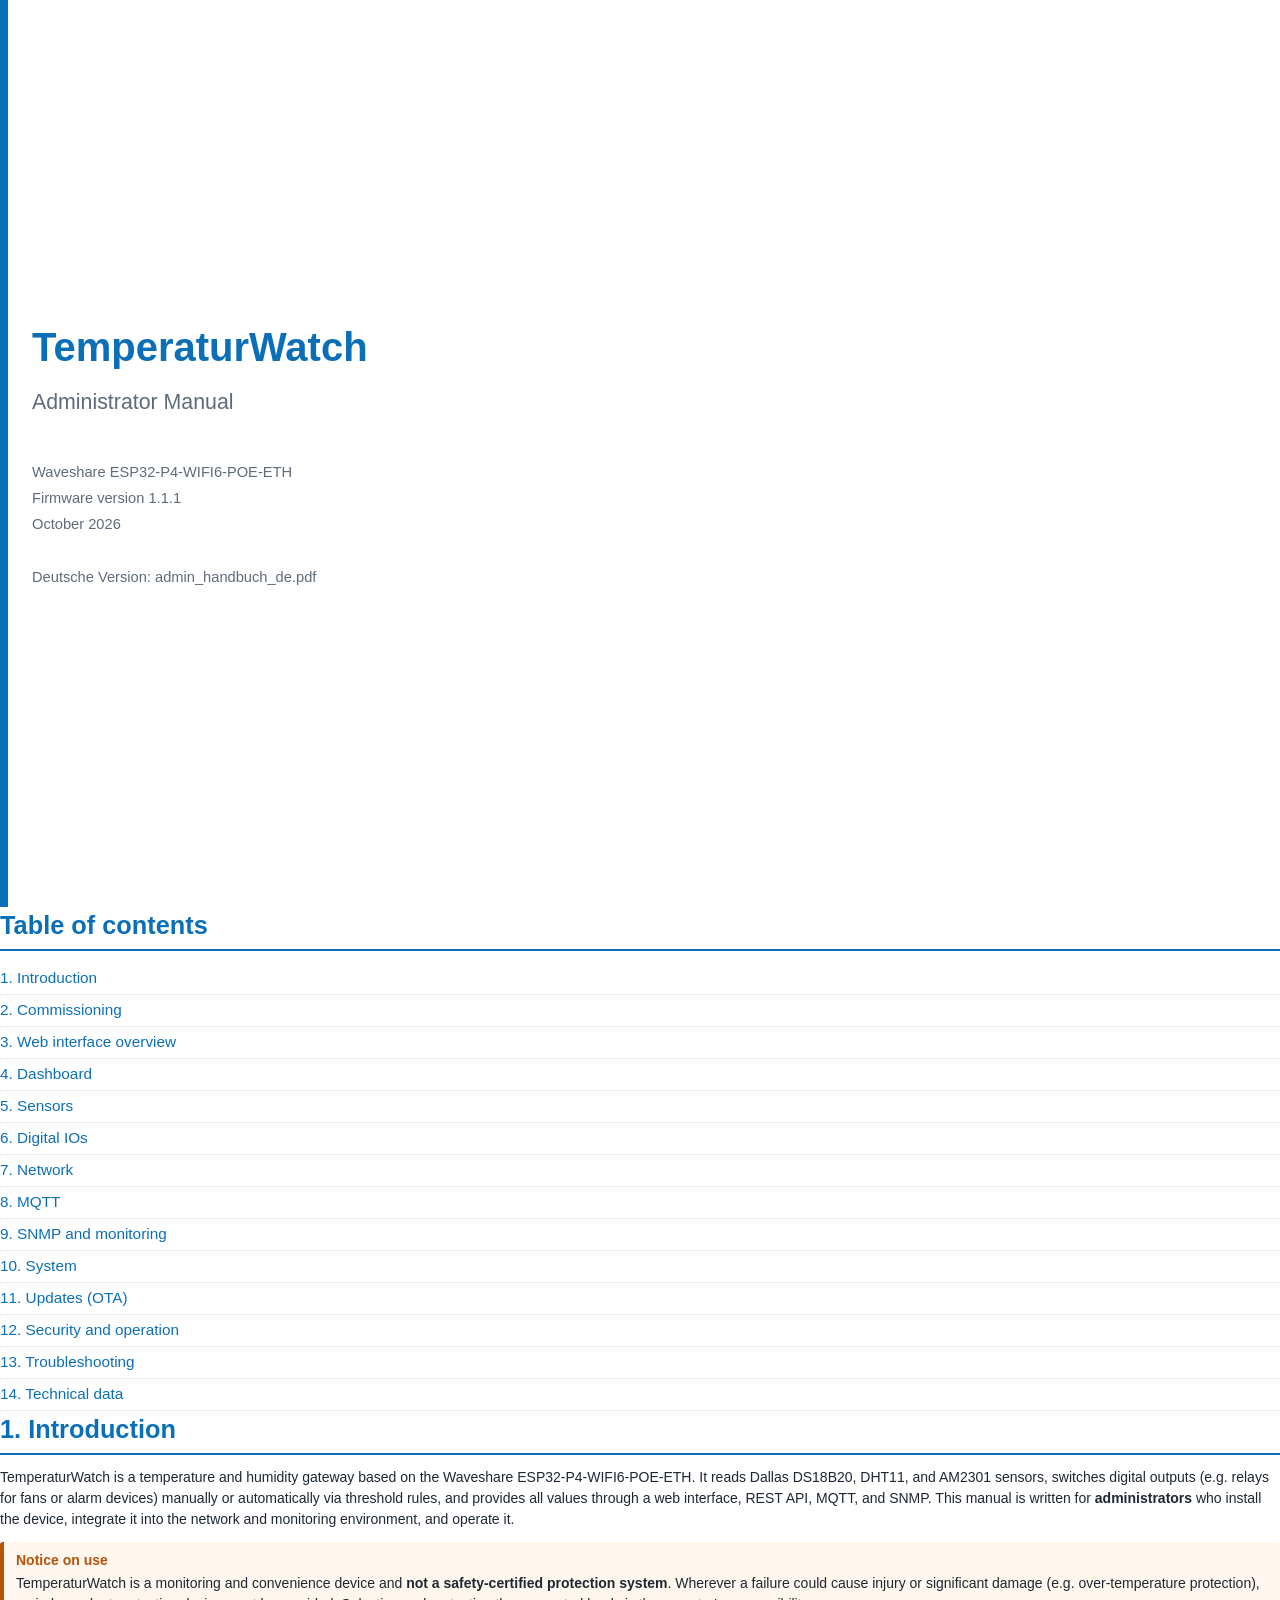
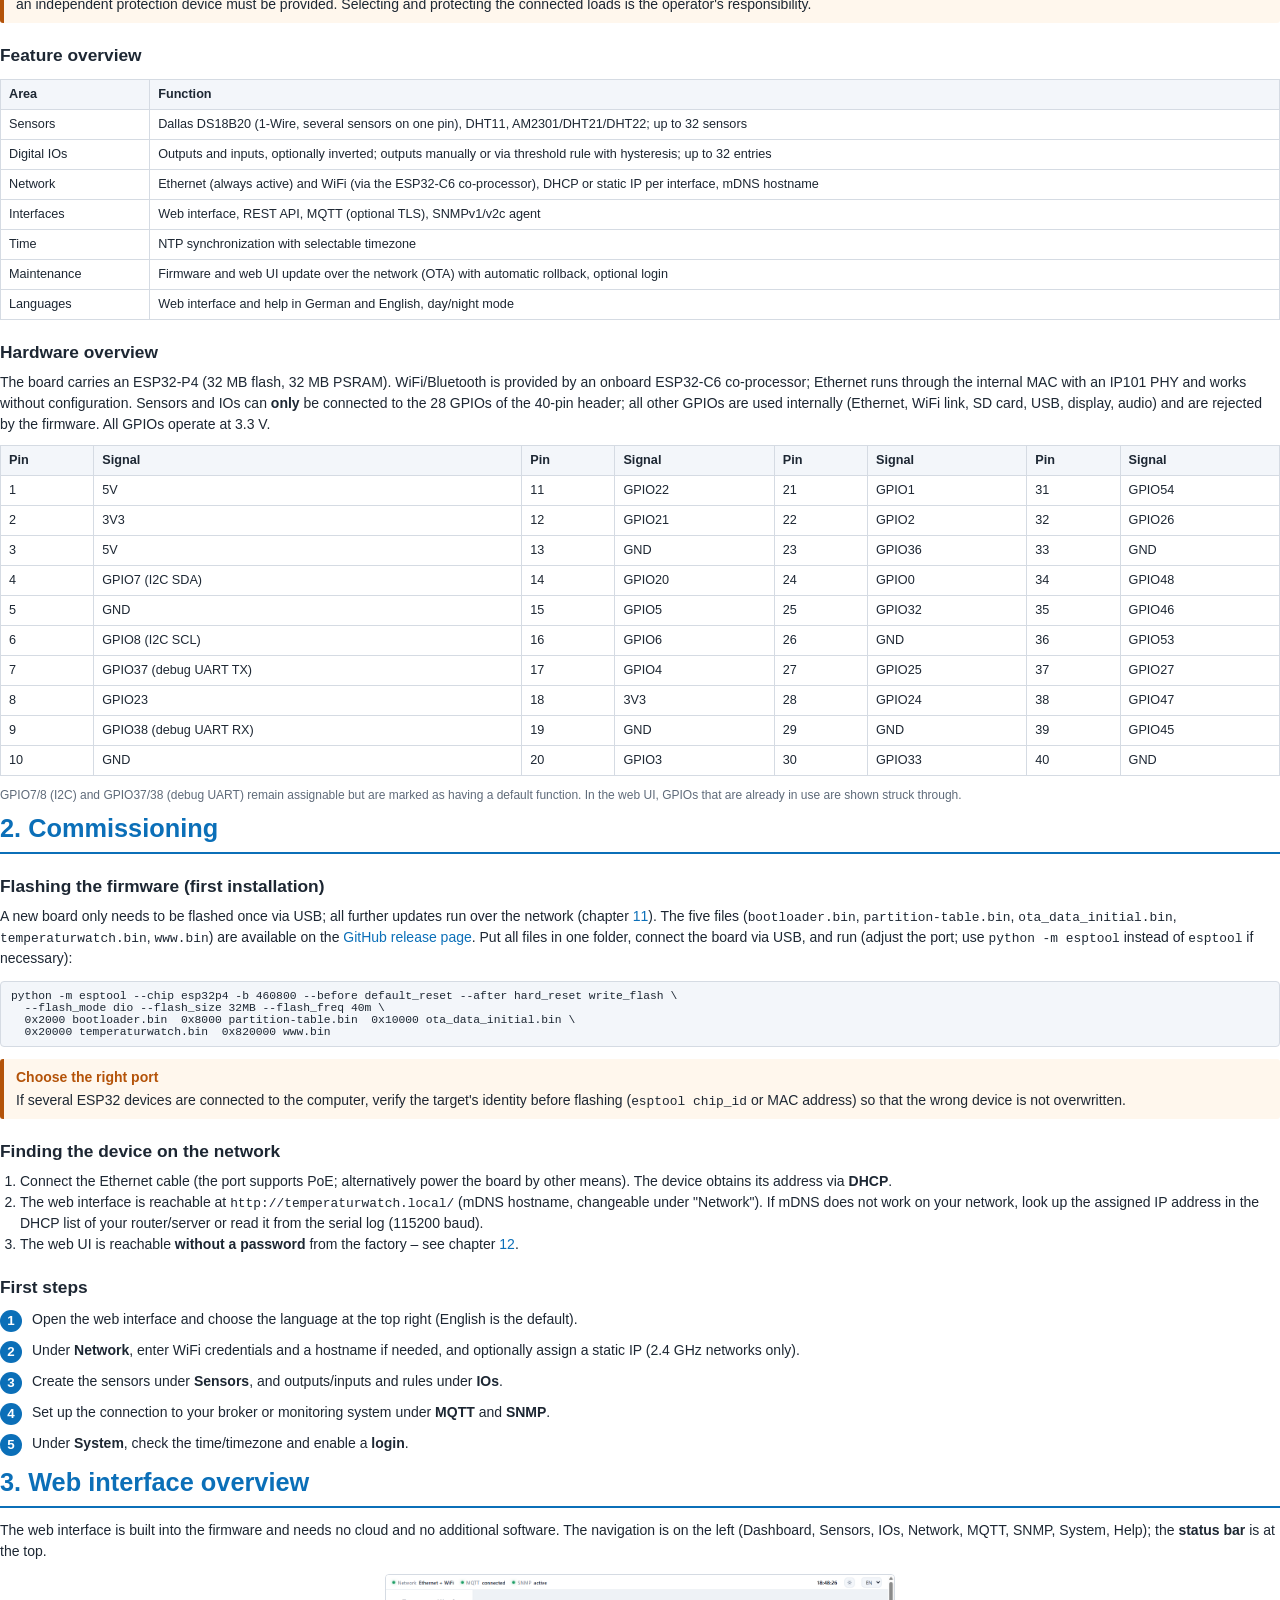
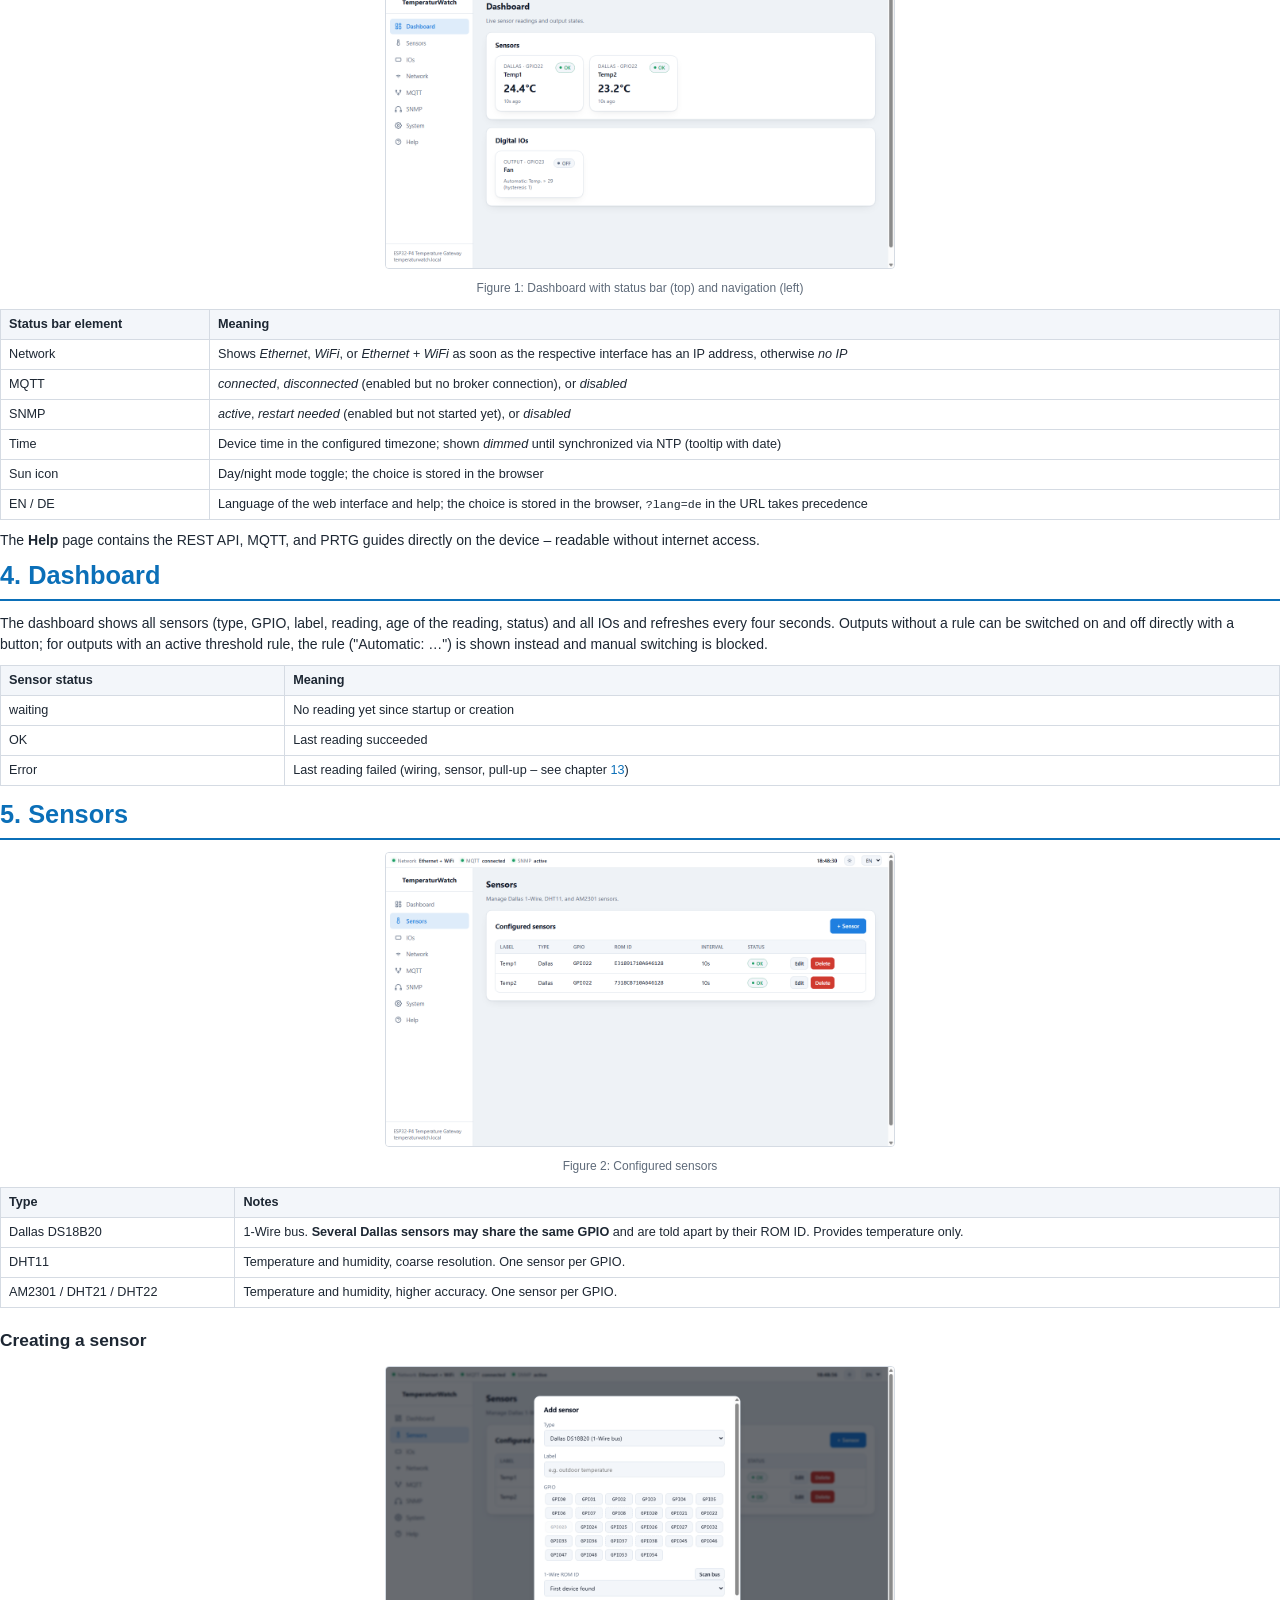
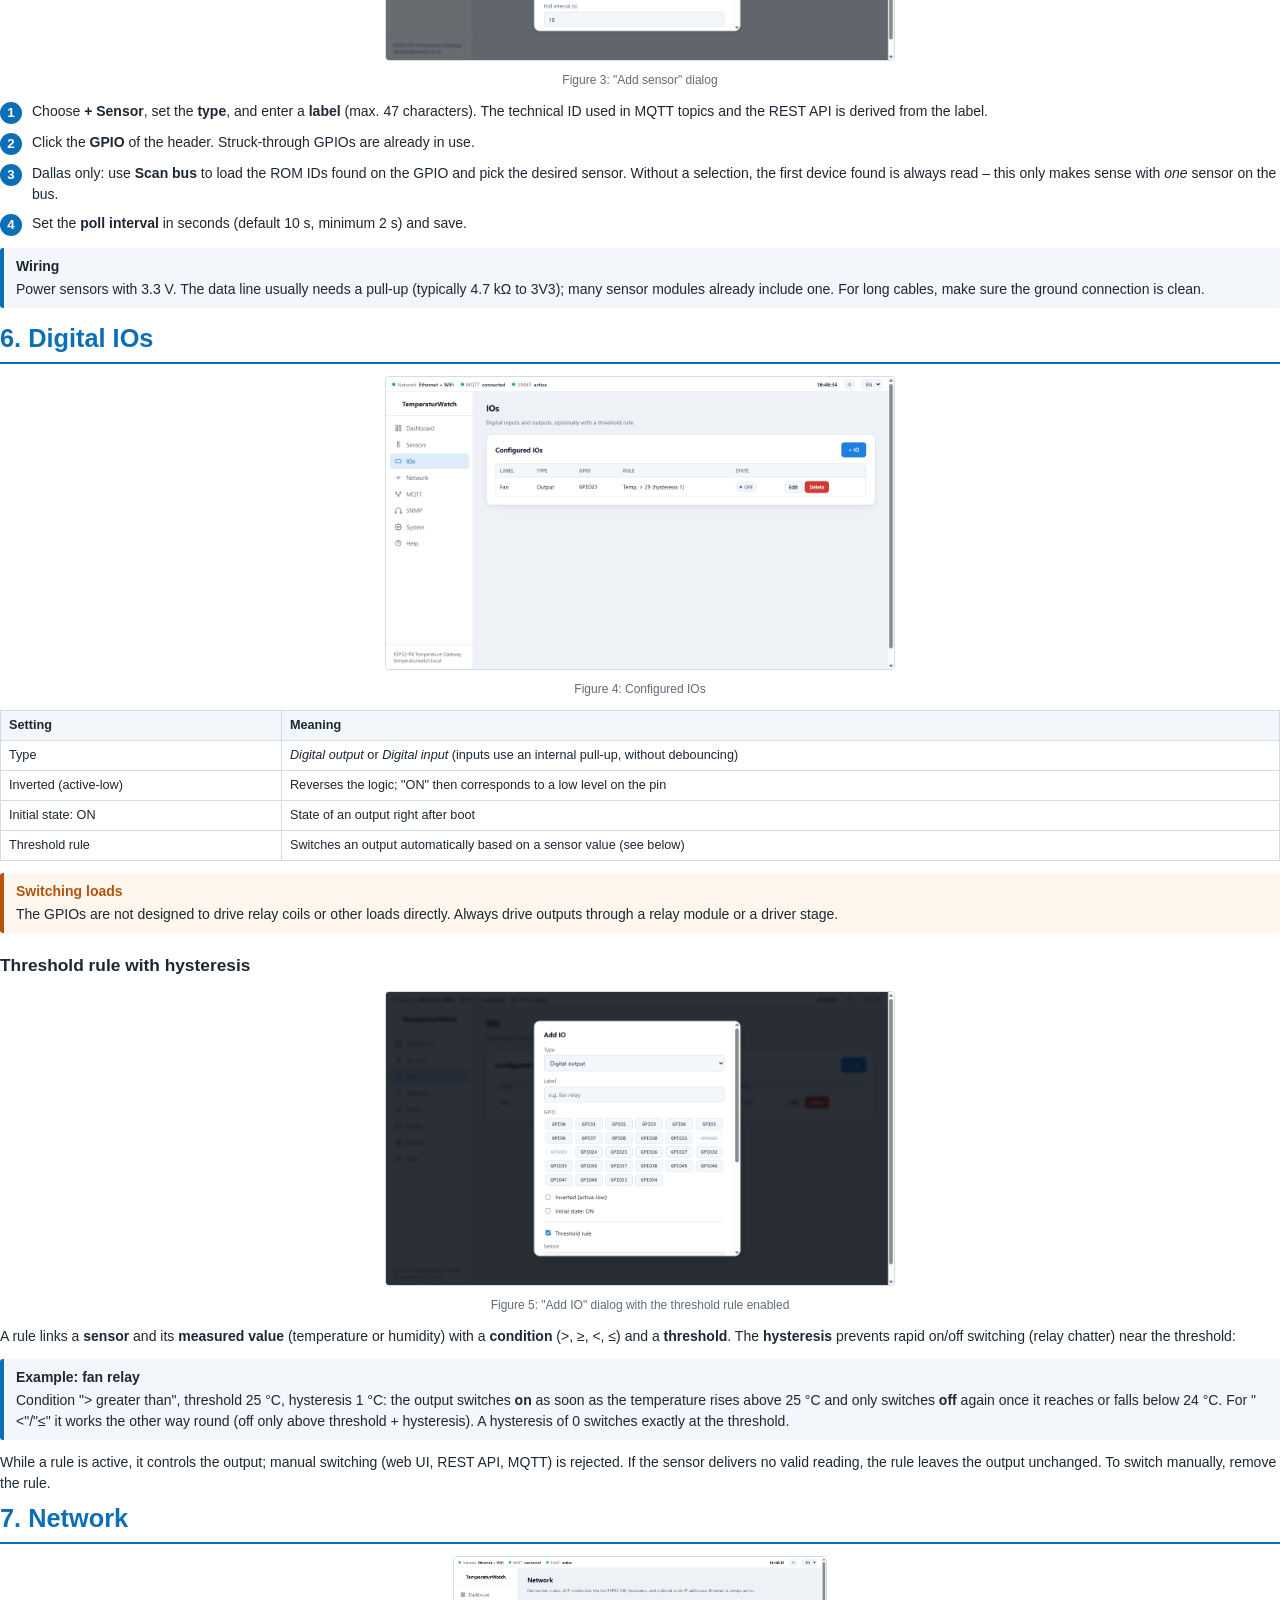
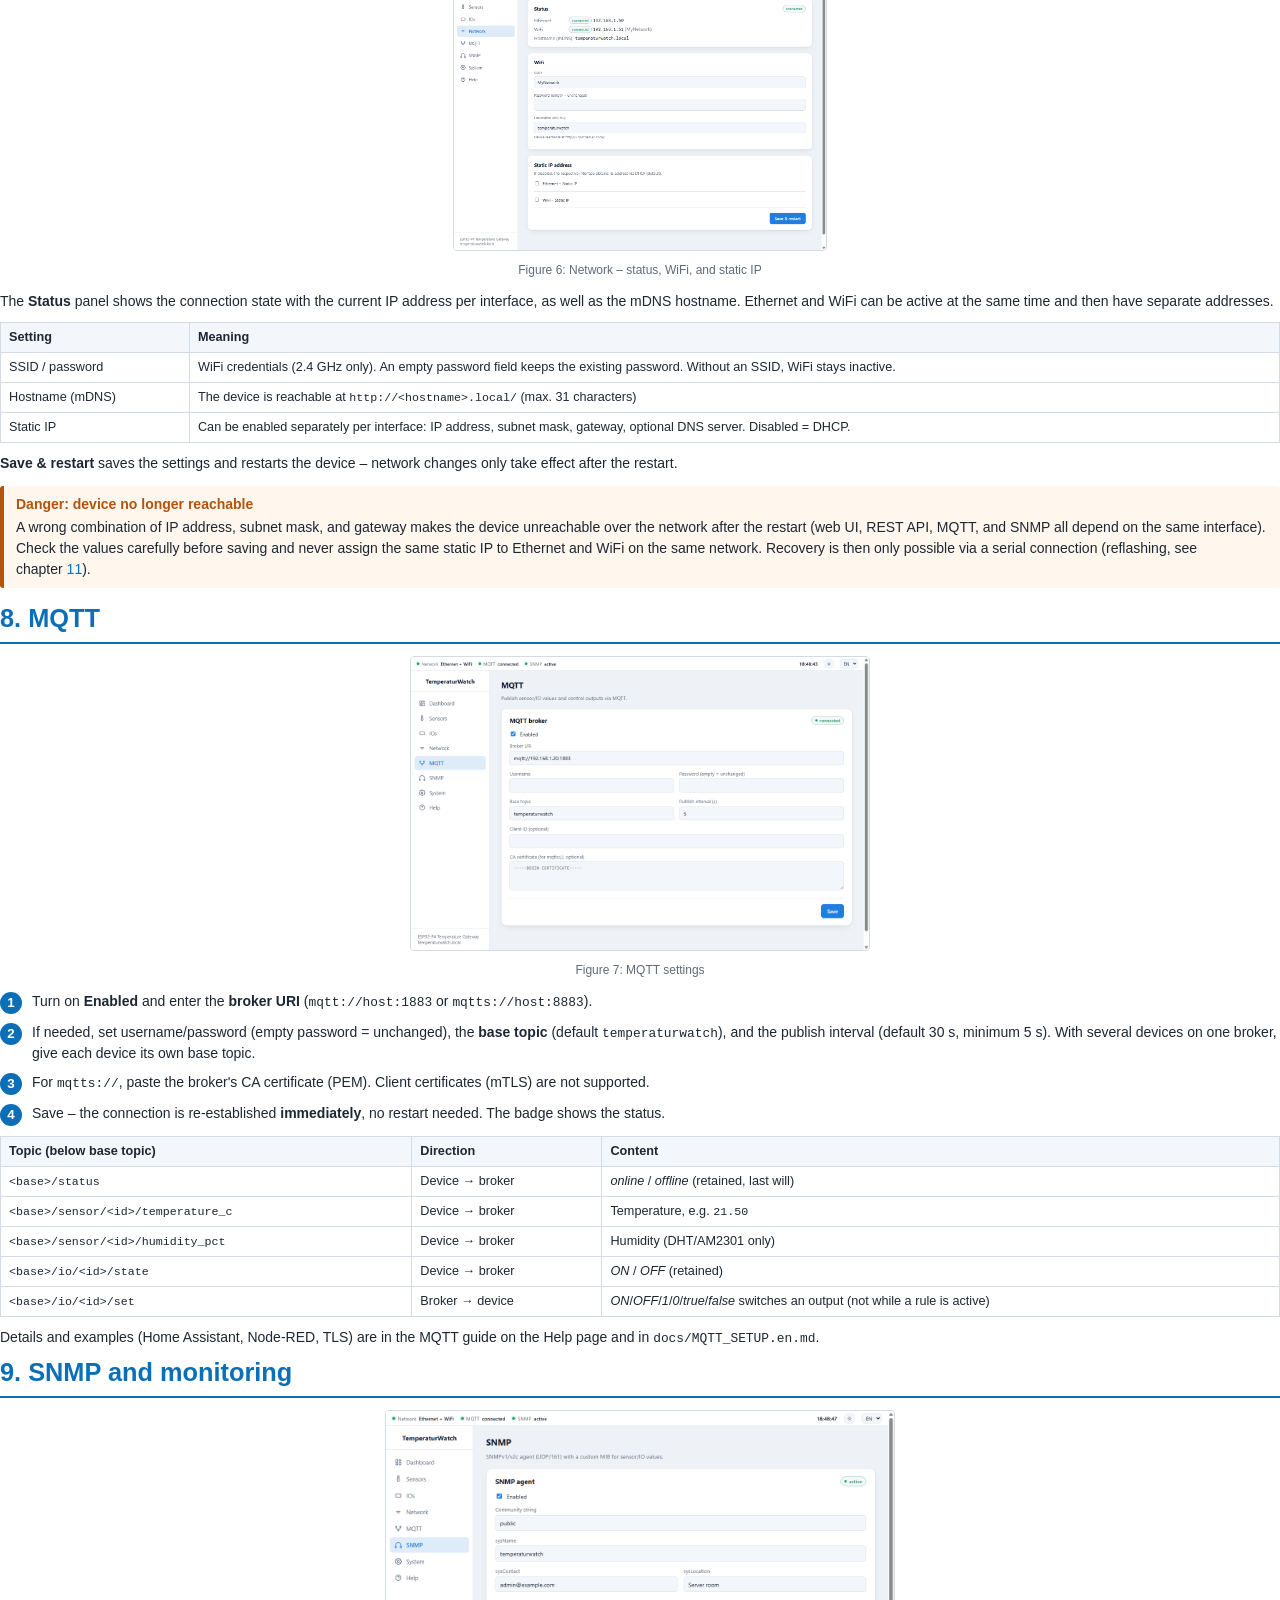
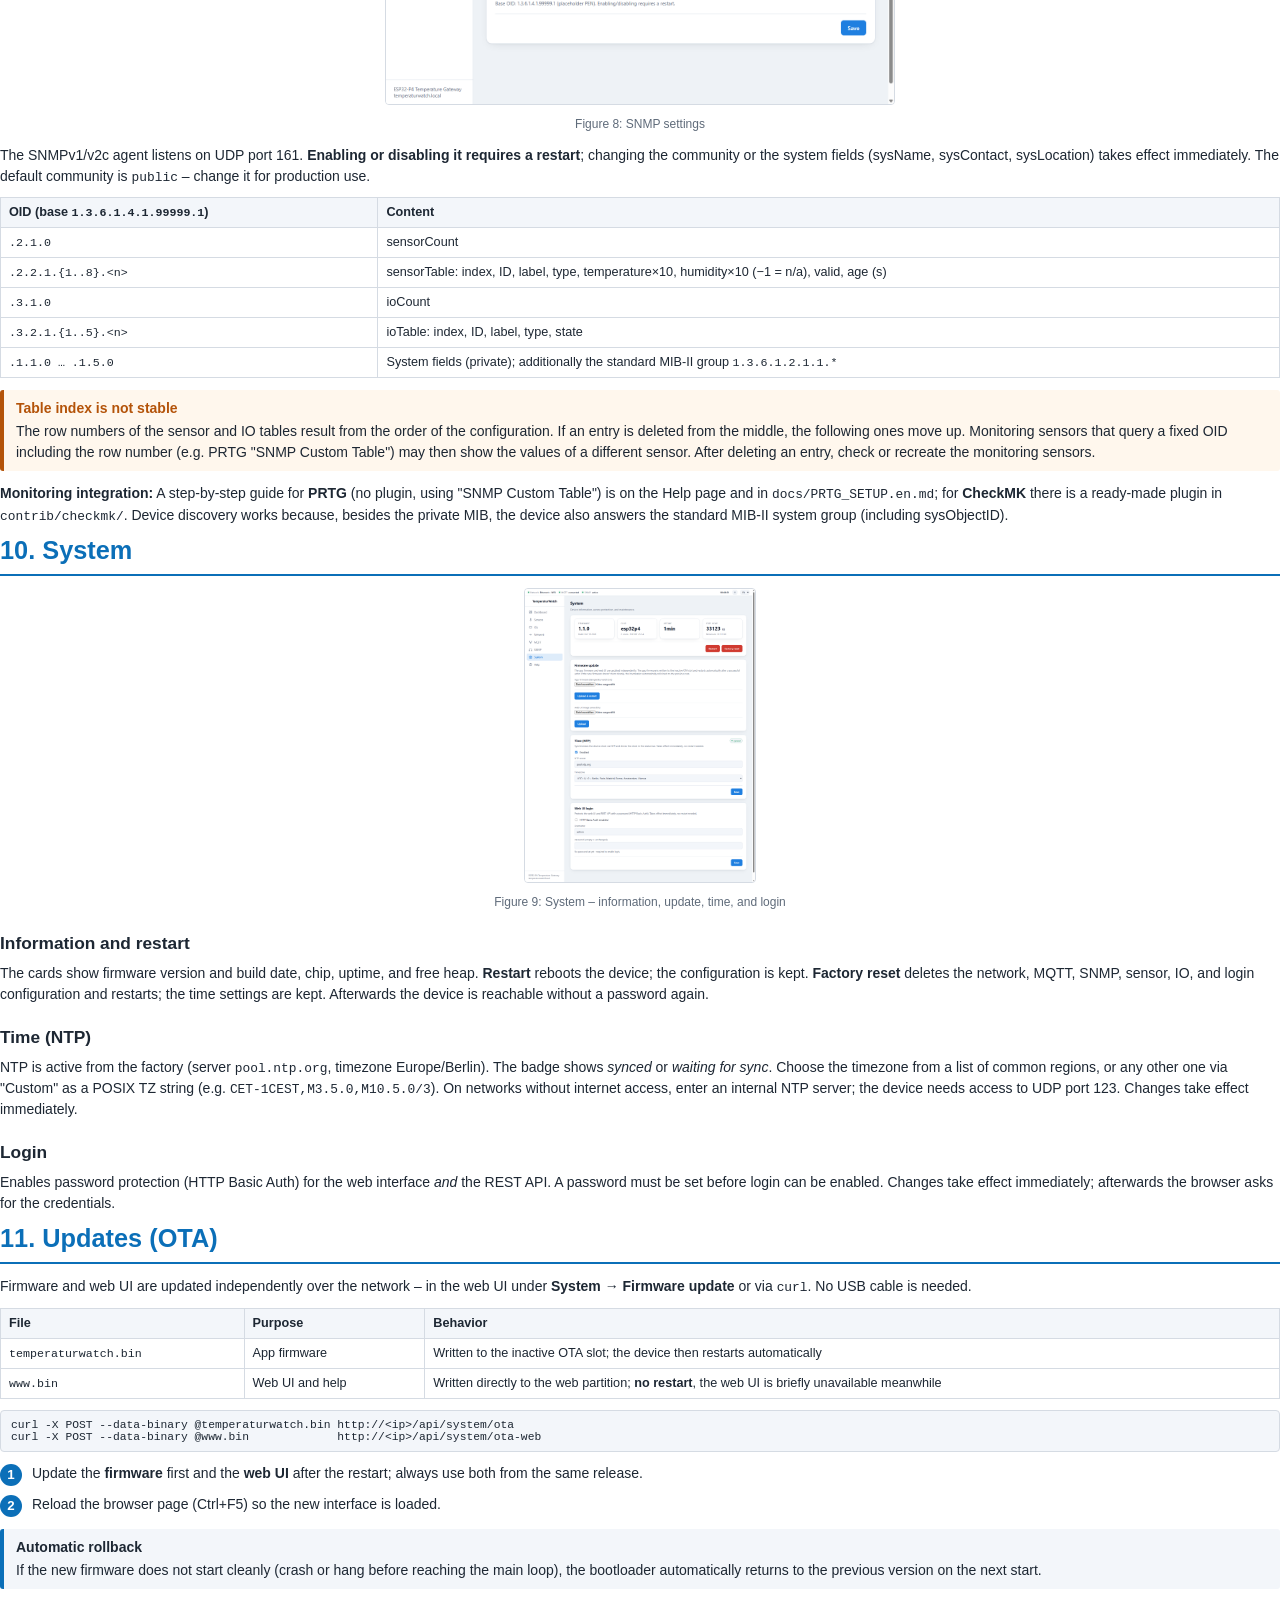
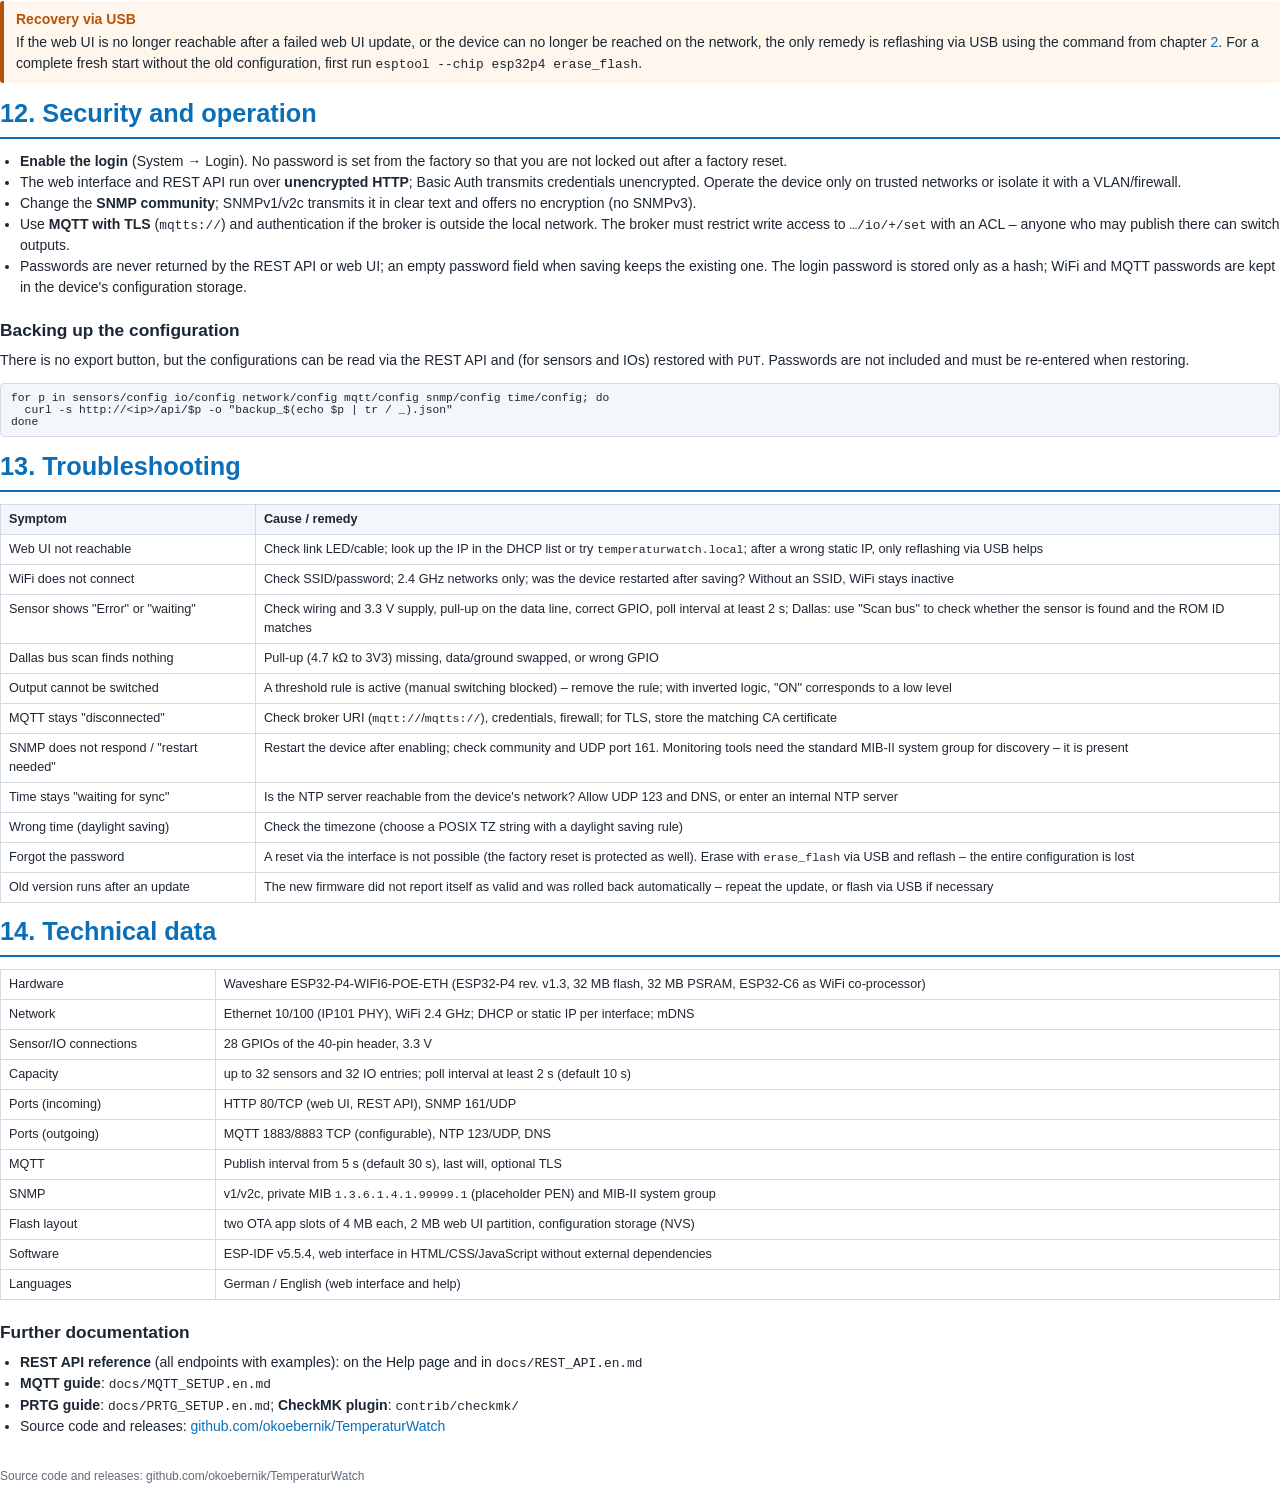
<file: docs/admin_manual_en.html>
<!doctype html>
<html lang="en"><head><meta charset="utf-8">
<meta name="viewport" content="width=device-width, initial-scale=1">
<title>TemperaturWatch – Administrator Manual</title>
<style>
:root{--fg:#1d2733;--muted:#5f6b7a;--accent:#0b6fb8;--line:#d5dbe3;--bg:#fff;--soft:#f3f6fa;--warn:#b45309;--warnbg:#fff7ed}
*{box-sizing:border-box}
@page{size:A4;margin:20mm 18mm 20mm 18mm}
html{font-size:10.5pt}
body{font-family:"Segoe UI",Arial,sans-serif;color:var(--fg);background:var(--bg);line-height:1.5;margin:0}
a{color:var(--accent);text-decoration:none}
h1{font-size:19pt;color:var(--accent);border-bottom:2px solid var(--accent);padding-bottom:4px;margin:0 0 12px;page-break-before:always;break-after:avoid}
h2{font-size:13pt;margin:20px 0 6px;break-after:avoid}
p{margin:6px 0}
table{border-collapse:collapse;width:100%;margin:10px 0;font-size:9.5pt;break-inside:avoid}
tr{break-inside:avoid}
th,td{border:1px solid var(--line);padding:5px 8px;text-align:left;vertical-align:top}
th{background:var(--soft)}
pre{background:var(--soft);border:1px solid var(--line);border-radius:4px;padding:8px 10px;font:8.5pt Consolas,monospace;white-space:pre-wrap;word-break:break-all;break-inside:avoid}
.mono{font-family:Consolas,monospace;font-size:.92em}
.muted{color:var(--muted);font-size:9pt}
figure{margin:12px 0;text-align:center;break-inside:avoid}
figure img{max-width:100%;max-height:78mm;width:auto;border:1px solid var(--line);border-radius:4px}
figcaption{color:var(--muted);font-size:9pt;margin-top:4px}
.callout{border-left:4px solid var(--accent);background:var(--soft);padding:8px 12px;margin:12px 0;border-radius:3px;break-inside:avoid}
.callout.warn{border-left-color:var(--warn);background:var(--warnbg)}
.callout .label{display:block;margin-bottom:2px}
.callout.warn .label{color:var(--warn)}
.step{display:flex;gap:10px;margin:8px 0;break-inside:avoid;align-items:flex-start}
.step .num{flex:0 0 22px;height:22px;border-radius:50%;background:var(--accent);color:#fff;font-weight:700;font-size:10pt;display:inline-flex;align-items:center;justify-content:center;margin-top:1px}
.step>div{flex:1}
ul,ol{margin:6px 0 6px 20px;padding:0}
.cover{height:240mm;display:flex;flex-direction:column;justify-content:center;border-left:8px solid var(--accent);padding-left:24px}
.cover h1{font-size:30pt;border:0;padding:0;margin:0 0 10px;page-break-before:avoid}
.cover .sub{font-size:16pt;color:var(--muted);margin-bottom:40px}
.cover .meta{font-size:11pt;color:var(--muted);line-height:1.8}
.toc{page-break-before:always}
.toc h1{page-break-before:avoid}
.toc ol{list-style:none;margin:0;padding:0;font-size:11.5pt}
.toc li{padding:4px 0;border-bottom:1px dotted var(--line)}
.footer-note{margin-top:30px;font-size:9pt;color:var(--muted)}
</style></head><body>
<section class="cover">
  <h1>TemperaturWatch</h1>
  <div class="sub">Administrator Manual</div>
  <div class="meta">Waveshare ESP32-P4-WIFI6-POE-ETH<br>Firmware version 1.1.1<br>October 2026<br><br>Deutsche Version: admin_handbuch_de.pdf</div>
</section>
<section class="toc"><h1>Table of contents</h1><ol>
<li><a href="#introduction">1. Introduction</a></li>
<li><a href="#commissioning">2. Commissioning</a></li>
<li><a href="#web-interface">3. Web interface overview</a></li>
<li><a href="#dashboard">4. Dashboard</a></li>
<li><a href="#sensors">5. Sensors</a></li>
<li><a href="#ios">6. Digital IOs</a></li>
<li><a href="#network">7. Network</a></li>
<li><a href="#mqtt">8. MQTT</a></li>
<li><a href="#snmp">9. SNMP and monitoring</a></li>
<li><a href="#system">10. System</a></li>
<li><a href="#updates">11. Updates (OTA)</a></li>
<li><a href="#security">12. Security and operation</a></li>
<li><a href="#troubleshooting">13. Troubleshooting</a></li>
<li><a href="#technical-data">14. Technical data</a></li>
</ol></section>
<h1 id="introduction">1. Introduction</h1>
<p>
  TemperaturWatch is a temperature and humidity gateway based on the Waveshare ESP32-P4-WIFI6-POE-ETH. It reads
  Dallas DS18B20, DHT11, and AM2301 sensors, switches digital outputs (e.g. relays for fans or alarm devices) manually
  or automatically via threshold rules, and provides all values through a web interface, REST API, MQTT, and SNMP.
  This manual is written for <strong>administrators</strong> who install the device, integrate it into the network and
  monitoring environment, and operate it.
</p>
<div class="callout warn">
  <strong class="label">Notice on use</strong>
  TemperaturWatch is a monitoring and convenience device and <strong>not a safety-certified protection system</strong>.
  Wherever a failure could cause injury or significant damage (e.g. over-temperature protection), an independent
  protection device must be provided. Selecting and protecting the connected loads is the operator's responsibility.
</div>

<h2>Feature overview</h2>
<table>
  <tr><th>Area</th><th>Function</th></tr>
  <tr><td>Sensors</td><td>Dallas DS18B20 (1-Wire, several sensors on one pin), DHT11, AM2301/DHT21/DHT22; up to 32 sensors</td></tr>
  <tr><td>Digital IOs</td><td>Outputs and inputs, optionally inverted; outputs manually or via threshold rule with hysteresis; up to 32 entries</td></tr>
  <tr><td>Network</td><td>Ethernet (always active) and WiFi (via the ESP32-C6 co-processor), DHCP or static IP per interface, mDNS hostname</td></tr>
  <tr><td>Interfaces</td><td>Web interface, REST API, MQTT (optional TLS), SNMPv1/v2c agent</td></tr>
  <tr><td>Time</td><td>NTP synchronization with selectable timezone</td></tr>
  <tr><td>Maintenance</td><td>Firmware and web UI update over the network (OTA) with automatic rollback, optional login</td></tr>
  <tr><td>Languages</td><td>Web interface and help in German and English, day/night mode</td></tr>
</table>

<h2>Hardware overview</h2>
<p>
  The board carries an ESP32-P4 (32&nbsp;MB flash, 32&nbsp;MB PSRAM). WiFi/Bluetooth is provided by an onboard
  ESP32-C6 co-processor; Ethernet runs through the internal MAC with an IP101 PHY and works without configuration.
  Sensors and IOs can <strong>only</strong> be connected to the 28 GPIOs of the 40-pin header; all other GPIOs are used
  internally (Ethernet, WiFi link, SD card, USB, display, audio) and are rejected by the firmware. All GPIOs operate
  at 3.3&nbsp;V.
</p>
<table>
  <tr><th>Pin</th><th>Signal</th><th>Pin</th><th>Signal</th><th>Pin</th><th>Signal</th><th>Pin</th><th>Signal</th></tr>
  <tr><td>1</td><td>5V</td><td>11</td><td>GPIO22</td><td>21</td><td>GPIO1</td><td>31</td><td>GPIO54</td></tr>
  <tr><td>2</td><td>3V3</td><td>12</td><td>GPIO21</td><td>22</td><td>GPIO2</td><td>32</td><td>GPIO26</td></tr>
  <tr><td>3</td><td>5V</td><td>13</td><td>GND</td><td>23</td><td>GPIO36</td><td>33</td><td>GND</td></tr>
  <tr><td>4</td><td>GPIO7 (I2C SDA)</td><td>14</td><td>GPIO20</td><td>24</td><td>GPIO0</td><td>34</td><td>GPIO48</td></tr>
  <tr><td>5</td><td>GND</td><td>15</td><td>GPIO5</td><td>25</td><td>GPIO32</td><td>35</td><td>GPIO46</td></tr>
  <tr><td>6</td><td>GPIO8 (I2C SCL)</td><td>16</td><td>GPIO6</td><td>26</td><td>GND</td><td>36</td><td>GPIO53</td></tr>
  <tr><td>7</td><td>GPIO37 (debug UART TX)</td><td>17</td><td>GPIO4</td><td>27</td><td>GPIO25</td><td>37</td><td>GPIO27</td></tr>
  <tr><td>8</td><td>GPIO23</td><td>18</td><td>3V3</td><td>28</td><td>GPIO24</td><td>38</td><td>GPIO47</td></tr>
  <tr><td>9</td><td>GPIO38 (debug UART RX)</td><td>19</td><td>GND</td><td>29</td><td>GND</td><td>39</td><td>GPIO45</td></tr>
  <tr><td>10</td><td>GND</td><td>20</td><td>GPIO3</td><td>30</td><td>GPIO33</td><td>40</td><td>GND</td></tr>
</table>
<p class="muted">GPIO7/8 (I2C) and GPIO37/38 (debug UART) remain assignable but are marked as having a default function. In the web UI, GPIOs that are already in use are shown struck through.</p>

<h1 id="commissioning">2. Commissioning</h1>
<h2>Flashing the firmware (first installation)</h2>
<p>
  A new board only needs to be flashed once via USB; all further updates run over the network
  (chapter&nbsp;<a href="#updates">11</a>). The five files (<span class="mono">bootloader.bin</span>,
  <span class="mono">partition-table.bin</span>, <span class="mono">ota_data_initial.bin</span>,
  <span class="mono">temperaturwatch.bin</span>, <span class="mono">www.bin</span>) are available on the
  <a href="https://github.com/okoebernik/TemperaturWatch/releases/latest">GitHub release page</a>. Put all files in one
  folder, connect the board via USB, and run (adjust the port; use <span class="mono">python -m esptool</span> instead
  of <span class="mono">esptool</span> if necessary):
</p>
<pre>python -m esptool --chip esp32p4 -b 460800 --before default_reset --after hard_reset write_flash \
  --flash_mode dio --flash_size 32MB --flash_freq 40m \
  0x2000 bootloader.bin  0x8000 partition-table.bin  0x10000 ota_data_initial.bin \
  0x20000 temperaturwatch.bin  0x820000 www.bin</pre>
<div class="callout warn">
  <strong class="label">Choose the right port</strong>
  If several ESP32 devices are connected to the computer, verify the target's identity before flashing
  (<span class="mono">esptool chip_id</span> or MAC address) so that the wrong device is not overwritten.
</div>

<h2>Finding the device on the network</h2>
<ol>
  <li>Connect the Ethernet cable (the port supports PoE; alternatively power the board by other means). The device obtains its address via <strong>DHCP</strong>.</li>
  <li>The web interface is reachable at <span class="mono">http://temperaturwatch.local/</span> (mDNS hostname, changeable under "Network"). If mDNS does not work on your network, look up the assigned IP address in the DHCP list of your router/server or read it from the serial log (115200&nbsp;baud).</li>
  <li>The web UI is reachable <strong>without a password</strong> from the factory – see chapter&nbsp;<a href="#security">12</a>.</li>
</ol>

<h2>First steps</h2>
<div class="step"><span class="num">1</span><div>Open the web interface and choose the language at the top right (English is the default).</div></div>
<div class="step"><span class="num">2</span><div>Under <strong>Network</strong>, enter WiFi credentials and a hostname if needed, and optionally assign a static IP (2.4&nbsp;GHz networks only).</div></div>
<div class="step"><span class="num">3</span><div>Create the sensors under <strong>Sensors</strong>, and outputs/inputs and rules under <strong>IOs</strong>.</div></div>
<div class="step"><span class="num">4</span><div>Set up the connection to your broker or monitoring system under <strong>MQTT</strong> and <strong>SNMP</strong>.</div></div>
<div class="step"><span class="num">5</span><div>Under <strong>System</strong>, check the time/timezone and enable a <strong>login</strong>.</div></div>

<h1 id="web-interface">3. Web interface overview</h1>
<p>
  The web interface is built into the firmware and needs no cloud and no additional software. The navigation is on the
  left (Dashboard, Sensors, IOs, Network, MQTT, SNMP, System, Help); the <strong>status bar</strong> is at the top.
</p>
<figure>
  <img src="screenshots/dashboard_en.png" alt="Dashboard of the web interface">
  <figcaption>Figure 1: Dashboard with status bar (top) and navigation (left)</figcaption>
</figure>
<table>
  <tr><th>Status bar element</th><th>Meaning</th></tr>
  <tr><td>Network</td><td>Shows <em>Ethernet</em>, <em>WiFi</em>, or <em>Ethernet + WiFi</em> as soon as the respective interface has an IP address, otherwise <em>no IP</em></td></tr>
  <tr><td>MQTT</td><td><em>connected</em>, <em>disconnected</em> (enabled but no broker connection), or <em>disabled</em></td></tr>
  <tr><td>SNMP</td><td><em>active</em>, <em>restart needed</em> (enabled but not started yet), or <em>disabled</em></td></tr>
  <tr><td>Time</td><td>Device time in the configured timezone; shown <em>dimmed</em> until synchronized via NTP (tooltip with date)</td></tr>
  <tr><td>Sun icon</td><td>Day/night mode toggle; the choice is stored in the browser</td></tr>
  <tr><td>EN / DE</td><td>Language of the web interface and help; the choice is stored in the browser, <span class="mono">?lang=de</span> in the URL takes precedence</td></tr>
</table>
<p>The <strong>Help</strong> page contains the REST API, MQTT, and PRTG guides directly on the device – readable without internet access.</p>

<h1 id="dashboard">4. Dashboard</h1>
<p>
  The dashboard shows all sensors (type, GPIO, label, reading, age of the reading, status) and all IOs and refreshes
  every four seconds. Outputs without a rule can be switched on and off directly with a button; for outputs with an
  active threshold rule, the rule ("Automatic: …") is shown instead and manual switching is blocked.
</p>
<table>
  <tr><th>Sensor status</th><th>Meaning</th></tr>
  <tr><td>waiting</td><td>No reading yet since startup or creation</td></tr>
  <tr><td>OK</td><td>Last reading succeeded</td></tr>
  <tr><td>Error</td><td>Last reading failed (wiring, sensor, pull-up – see chapter&nbsp;<a href="#troubleshooting">13</a>)</td></tr>
</table>

<h1 id="sensors">5. Sensors</h1>
<figure>
  <img src="screenshots/sensors_en.png" alt="Sensor list">
  <figcaption>Figure 2: Configured sensors</figcaption>
</figure>
<table>
  <tr><th>Type</th><th>Notes</th></tr>
  <tr><td>Dallas DS18B20</td><td>1-Wire bus. <strong>Several Dallas sensors may share the same GPIO</strong> and are told apart by their ROM ID. Provides temperature only.</td></tr>
  <tr><td>DHT11</td><td>Temperature and humidity, coarse resolution. One sensor per GPIO.</td></tr>
  <tr><td>AM2301 / DHT21 / DHT22</td><td>Temperature and humidity, higher accuracy. One sensor per GPIO.</td></tr>
</table>
<h2>Creating a sensor</h2>
<figure>
  <img src="screenshots/dialog_sensor_en.png" alt="Add sensor dialog">
  <figcaption>Figure 3: "Add sensor" dialog</figcaption>
</figure>
<div class="step"><span class="num">1</span><div>Choose <strong>+ Sensor</strong>, set the <strong>type</strong>, and enter a <strong>label</strong> (max. 47 characters). The technical ID used in MQTT topics and the REST API is derived from the label.</div></div>
<div class="step"><span class="num">2</span><div>Click the <strong>GPIO</strong> of the header. Struck-through GPIOs are already in use.</div></div>
<div class="step"><span class="num">3</span><div>Dallas only: use <strong>Scan bus</strong> to load the ROM IDs found on the GPIO and pick the desired sensor. Without a selection, the first device found is always read – this only makes sense with <em>one</em> sensor on the bus.</div></div>
<div class="step"><span class="num">4</span><div>Set the <strong>poll interval</strong> in seconds (default 10&nbsp;s, minimum 2&nbsp;s) and save.</div></div>
<div class="callout">
  <strong class="label">Wiring</strong>
  Power sensors with 3.3&nbsp;V. The data line usually needs a pull-up (typically 4.7&nbsp;kΩ to 3V3); many sensor modules
  already include one. For long cables, make sure the ground connection is clean.
</div>

<h1 id="ios">6. Digital IOs</h1>
<figure>
  <img src="screenshots/io_en.png" alt="IO list">
  <figcaption>Figure 4: Configured IOs</figcaption>
</figure>
<table>
  <tr><th>Setting</th><th>Meaning</th></tr>
  <tr><td>Type</td><td><em>Digital output</em> or <em>Digital input</em> (inputs use an internal pull-up, without debouncing)</td></tr>
  <tr><td>Inverted (active-low)</td><td>Reverses the logic; "ON" then corresponds to a low level on the pin</td></tr>
  <tr><td>Initial state: ON</td><td>State of an output right after boot</td></tr>
  <tr><td>Threshold rule</td><td>Switches an output automatically based on a sensor value (see below)</td></tr>
</table>
<div class="callout warn">
  <strong class="label">Switching loads</strong>
  The GPIOs are not designed to drive relay coils or other loads directly. Always drive outputs through a relay module
  or a driver stage.
</div>
<h2>Threshold rule with hysteresis</h2>
<figure>
  <img src="screenshots/dialog_io_en.png" alt="Add IO dialog with threshold rule">
  <figcaption>Figure 5: "Add IO" dialog with the threshold rule enabled</figcaption>
</figure>
<p>
  A rule links a <strong>sensor</strong> and its <strong>measured value</strong> (temperature or humidity) with a
  <strong>condition</strong> (&gt;, ≥, &lt;, ≤) and a <strong>threshold</strong>. The <strong>hysteresis</strong> prevents
  rapid on/off switching (relay chatter) near the threshold:
</p>
<div class="callout">
  <strong class="label">Example: fan relay</strong>
  Condition "&gt; greater than", threshold 25&nbsp;°C, hysteresis 1&nbsp;°C: the output switches <strong>on</strong> as soon
  as the temperature rises above 25&nbsp;°C and only switches <strong>off</strong> again once it reaches or falls below
  24&nbsp;°C. For "&lt;"/"≤" it works the other way round (off only above threshold + hysteresis). A hysteresis of&nbsp;0
  switches exactly at the threshold.
</div>
<p>
  While a rule is active, it controls the output; manual switching (web UI, REST API, MQTT) is rejected. If the sensor
  delivers no valid reading, the rule leaves the output unchanged. To switch manually, remove the rule.
</p>

<h1 id="network">7. Network</h1>
<figure>
  <img src="screenshots/network_en.png" alt="Network page">
  <figcaption>Figure 6: Network – status, WiFi, and static IP</figcaption>
</figure>
<p>
  The <strong>Status</strong> panel shows the connection state with the current IP address per interface, as well as the
  mDNS hostname. Ethernet and WiFi can be active at the same time and then have separate addresses.
</p>
<table>
  <tr><th>Setting</th><th>Meaning</th></tr>
  <tr><td>SSID / password</td><td>WiFi credentials (2.4&nbsp;GHz only). An empty password field keeps the existing password. Without an SSID, WiFi stays inactive.</td></tr>
  <tr><td>Hostname (mDNS)</td><td>The device is reachable at <span class="mono">http://&lt;hostname&gt;.local/</span> (max. 31 characters)</td></tr>
  <tr><td>Static IP</td><td>Can be enabled separately per interface: IP address, subnet mask, gateway, optional DNS server. Disabled = DHCP.</td></tr>
</table>
<p>
  <strong>Save &amp; restart</strong> saves the settings and restarts the device – network changes only take effect after the restart.
</p>
<div class="callout warn">
  <strong class="label">Danger: device no longer reachable</strong>
  A wrong combination of IP address, subnet mask, and gateway makes the device unreachable over the network after the
  restart (web UI, REST API, MQTT, and SNMP all depend on the same interface). Check the values carefully before saving
  and never assign the same static IP to Ethernet and WiFi on the same network. Recovery is then only possible via a
  serial connection (reflashing, see chapter&nbsp;<a href="#updates">11</a>).
</div>

<h1 id="mqtt">8. MQTT</h1>
<figure>
  <img src="screenshots/mqtt_en.png" alt="MQTT page">
  <figcaption>Figure 7: MQTT settings</figcaption>
</figure>
<div class="step"><span class="num">1</span><div>Turn on <strong>Enabled</strong> and enter the <strong>broker URI</strong> (<span class="mono">mqtt://host:1883</span> or <span class="mono">mqtts://host:8883</span>).</div></div>
<div class="step"><span class="num">2</span><div>If needed, set username/password (empty password = unchanged), the <strong>base topic</strong> (default <span class="mono">temperaturwatch</span>), and the publish interval (default 30&nbsp;s, minimum 5&nbsp;s). With several devices on one broker, give each device its own base topic.</div></div>
<div class="step"><span class="num">3</span><div>For <span class="mono">mqtts://</span>, paste the broker's CA certificate (PEM). Client certificates (mTLS) are not supported.</div></div>
<div class="step"><span class="num">4</span><div>Save – the connection is re-established <strong>immediately</strong>, no restart needed. The badge shows the status.</div></div>
<table>
  <tr><th>Topic (below base topic)</th><th>Direction</th><th>Content</th></tr>
  <tr><td><span class="mono">&lt;base&gt;/status</span></td><td>Device → broker</td><td><em>online</em> / <em>offline</em> (retained, last will)</td></tr>
  <tr><td><span class="mono">&lt;base&gt;/sensor/&lt;id&gt;/temperature_c</span></td><td>Device → broker</td><td>Temperature, e.g. <span class="mono">21.50</span></td></tr>
  <tr><td><span class="mono">&lt;base&gt;/sensor/&lt;id&gt;/humidity_pct</span></td><td>Device → broker</td><td>Humidity (DHT/AM2301 only)</td></tr>
  <tr><td><span class="mono">&lt;base&gt;/io/&lt;id&gt;/state</span></td><td>Device → broker</td><td><em>ON</em> / <em>OFF</em> (retained)</td></tr>
  <tr><td><span class="mono">&lt;base&gt;/io/&lt;id&gt;/set</span></td><td>Broker → device</td><td><em>ON</em>/<em>OFF</em>/<em>1</em>/<em>0</em>/<em>true</em>/<em>false</em> switches an output (not while a rule is active)</td></tr>
</table>
<p>Details and examples (Home Assistant, Node-RED, TLS) are in the MQTT guide on the Help page and in <span class="mono">docs/MQTT_SETUP.en.md</span>.</p>

<h1 id="snmp">9. SNMP and monitoring</h1>
<figure>
  <img src="screenshots/snmp_en.png" alt="SNMP page">
  <figcaption>Figure 8: SNMP settings</figcaption>
</figure>
<p>
  The SNMPv1/v2c agent listens on UDP port 161. <strong>Enabling or disabling it requires a restart</strong>; changing the
  community or the system fields (sysName, sysContact, sysLocation) takes effect immediately. The default community is
  <span class="mono">public</span> – change it for production use.
</p>
<table>
  <tr><th>OID (base <span class="mono">1.3.6.1.4.1.99999.1</span>)</th><th>Content</th></tr>
  <tr><td><span class="mono">.2.1.0</span></td><td>sensorCount</td></tr>
  <tr><td><span class="mono">.2.2.1.{1..8}.&lt;n&gt;</span></td><td>sensorTable: index, ID, label, type, temperature×10, humidity×10 (−1 = n/a), valid, age (s)</td></tr>
  <tr><td><span class="mono">.3.1.0</span></td><td>ioCount</td></tr>
  <tr><td><span class="mono">.3.2.1.{1..5}.&lt;n&gt;</span></td><td>ioTable: index, ID, label, type, state</td></tr>
  <tr><td><span class="mono">.1.1.0 … .1.5.0</span></td><td>System fields (private); additionally the standard MIB-II group <span class="mono">1.3.6.1.2.1.1.*</span></td></tr>
</table>
<div class="callout warn">
  <strong class="label">Table index is not stable</strong>
  The row numbers of the sensor and IO tables result from the order of the configuration. If an entry is deleted from
  the middle, the following ones move up. Monitoring sensors that query a fixed OID including the row number (e.g. PRTG
  "SNMP Custom Table") may then show the values of a different sensor. After deleting an entry, check or recreate the
  monitoring sensors.
</div>
<p>
  <strong>Monitoring integration:</strong> A step-by-step guide for <strong>PRTG</strong> (no plugin, using "SNMP Custom
  Table") is on the Help page and in <span class="mono">docs/PRTG_SETUP.en.md</span>; for <strong>CheckMK</strong> there is a
  ready-made plugin in <span class="mono">contrib/checkmk/</span>. Device discovery works because, besides the private MIB,
  the device also answers the standard MIB-II system group (including sysObjectID).
</p>

<h1 id="system">10. System</h1>
<figure>
  <img src="screenshots/system_en.png" alt="System page">
  <figcaption>Figure 9: System – information, update, time, and login</figcaption>
</figure>
<h2>Information and restart</h2>
<p>
  The cards show firmware version and build date, chip, uptime, and free heap. <strong>Restart</strong> reboots the device;
  the configuration is kept. <strong>Factory reset</strong> deletes the network, MQTT, SNMP, sensor, IO, and login
  configuration and restarts; the time settings are kept. Afterwards the device is reachable without a password again.
</p>
<h2>Time (NTP)</h2>
<p>
  NTP is active from the factory (server <span class="mono">pool.ntp.org</span>, timezone Europe/Berlin). The badge shows
  <em>synced</em> or <em>waiting for sync</em>. Choose the timezone from a list of common regions, or any other one via
  "Custom" as a POSIX TZ string (e.g. <span class="mono">CET-1CEST,M3.5.0,M10.5.0/3</span>). On networks without internet
  access, enter an internal NTP server; the device needs access to UDP port 123. Changes take effect immediately.
</p>
<h2>Login</h2>
<p>
  Enables password protection (HTTP Basic Auth) for the web interface <em>and</em> the REST API. A password must be set
  before login can be enabled. Changes take effect immediately; afterwards the browser asks for the credentials.
</p>

<h1 id="updates">11. Updates (OTA)</h1>
<p>
  Firmware and web UI are updated independently over the network – in the web UI under
  <strong>System → Firmware update</strong> or via <span class="mono">curl</span>. No USB cable is needed.
</p>
<table>
  <tr><th>File</th><th>Purpose</th><th>Behavior</th></tr>
  <tr><td><span class="mono">temperaturwatch.bin</span></td><td>App firmware</td><td>Written to the inactive OTA slot; the device then restarts automatically</td></tr>
  <tr><td><span class="mono">www.bin</span></td><td>Web UI and help</td><td>Written directly to the web partition; <strong>no restart</strong>, the web UI is briefly unavailable meanwhile</td></tr>
</table>
<pre>curl -X POST --data-binary @temperaturwatch.bin http://&lt;ip&gt;/api/system/ota
curl -X POST --data-binary @www.bin             http://&lt;ip&gt;/api/system/ota-web</pre>
<div class="step"><span class="num">1</span><div>Update the <strong>firmware</strong> first and the <strong>web UI</strong> after the restart; always use both from the same release.</div></div>
<div class="step"><span class="num">2</span><div>Reload the browser page (Ctrl+F5) so the new interface is loaded.</div></div>
<div class="callout">
  <strong class="label">Automatic rollback</strong>
  If the new firmware does not start cleanly (crash or hang before reaching the main loop), the bootloader automatically
  returns to the previous version on the next start.
</div>
<div class="callout warn">
  <strong class="label">Recovery via USB</strong>
  If the web UI is no longer reachable after a failed web UI update, or the device can no longer be reached on the network,
  the only remedy is reflashing via USB using the command from chapter&nbsp;<a href="#commissioning">2</a>. For a complete
  fresh start without the old configuration, first run <span class="mono">esptool --chip esp32p4 erase_flash</span>.
</div>

<h1 id="security">12. Security and operation</h1>
<ul>
  <li><strong>Enable the login</strong> (System → Login). No password is set from the factory so that you are not locked out after a factory reset.</li>
  <li>The web interface and REST API run over <strong>unencrypted HTTP</strong>; Basic Auth transmits credentials unencrypted. Operate the device only on trusted networks or isolate it with a VLAN/firewall.</li>
  <li>Change the <strong>SNMP community</strong>; SNMPv1/v2c transmits it in clear text and offers no encryption (no SNMPv3).</li>
  <li>Use <strong>MQTT with TLS</strong> (<span class="mono">mqtts://</span>) and authentication if the broker is outside the local network. The broker must restrict write access to <span class="mono">…/io/+/set</span> with an ACL – anyone who may publish there can switch outputs.</li>
  <li>Passwords are never returned by the REST API or web UI; an empty password field when saving keeps the existing one. The login password is stored only as a hash; WiFi and MQTT passwords are kept in the device's configuration storage.</li>
</ul>

<h2>Backing up the configuration</h2>
<p>
  There is no export button, but the configurations can be read via the REST API and (for sensors and IOs) restored with
  <span class="mono">PUT</span>. Passwords are not included and must be re-entered when restoring.
</p>
<pre>for p in sensors/config io/config network/config mqtt/config snmp/config time/config; do
  curl -s http://&lt;ip&gt;/api/$p -o "backup_$(echo $p | tr / _).json"
done</pre>

<h1 id="troubleshooting">13. Troubleshooting</h1>
<table>
  <tr><th>Symptom</th><th>Cause / remedy</th></tr>
  <tr><td>Web UI not reachable</td><td>Check link LED/cable; look up the IP in the DHCP list or try <span class="mono">temperaturwatch.local</span>; after a wrong static IP, only reflashing via USB helps</td></tr>
  <tr><td>WiFi does not connect</td><td>Check SSID/password; 2.4&nbsp;GHz networks only; was the device restarted after saving? Without an SSID, WiFi stays inactive</td></tr>
  <tr><td>Sensor shows "Error" or "waiting"</td><td>Check wiring and 3.3&nbsp;V supply, pull-up on the data line, correct GPIO, poll interval at least 2&nbsp;s; Dallas: use "Scan bus" to check whether the sensor is found and the ROM ID matches</td></tr>
  <tr><td>Dallas bus scan finds nothing</td><td>Pull-up (4.7&nbsp;kΩ to 3V3) missing, data/ground swapped, or wrong GPIO</td></tr>
  <tr><td>Output cannot be switched</td><td>A threshold rule is active (manual switching blocked) – remove the rule; with inverted logic, "ON" corresponds to a low level</td></tr>
  <tr><td>MQTT stays "disconnected"</td><td>Check broker URI (<span class="mono">mqtt://</span>/<span class="mono">mqtts://</span>), credentials, firewall; for TLS, store the matching CA certificate</td></tr>
  <tr><td>SNMP does not respond / "restart needed"</td><td>Restart the device after enabling; check community and UDP port 161. Monitoring tools need the standard MIB-II system group for discovery – it is present</td></tr>
  <tr><td>Time stays "waiting for sync"</td><td>Is the NTP server reachable from the device's network? Allow UDP 123 and DNS, or enter an internal NTP server</td></tr>
  <tr><td>Wrong time (daylight saving)</td><td>Check the timezone (choose a POSIX TZ string with a daylight saving rule)</td></tr>
  <tr><td>Forgot the password</td><td>A reset via the interface is not possible (the factory reset is protected as well). Erase with <span class="mono">erase_flash</span> via USB and reflash – the entire configuration is lost</td></tr>
  <tr><td>Old version runs after an update</td><td>The new firmware did not report itself as valid and was rolled back automatically – repeat the update, or flash via USB if necessary</td></tr>
</table>

<h1 id="technical-data">14. Technical data</h1>
<table>
  <tr><td>Hardware</td><td>Waveshare ESP32-P4-WIFI6-POE-ETH (ESP32-P4 rev.&nbsp;v1.3, 32&nbsp;MB flash, 32&nbsp;MB PSRAM, ESP32-C6 as WiFi co-processor)</td></tr>
  <tr><td>Network</td><td>Ethernet 10/100 (IP101 PHY), WiFi 2.4&nbsp;GHz; DHCP or static IP per interface; mDNS</td></tr>
  <tr><td>Sensor/IO connections</td><td>28 GPIOs of the 40-pin header, 3.3&nbsp;V</td></tr>
  <tr><td>Capacity</td><td>up to 32 sensors and 32 IO entries; poll interval at least 2&nbsp;s (default 10&nbsp;s)</td></tr>
  <tr><td>Ports (incoming)</td><td>HTTP 80/TCP (web UI, REST API), SNMP 161/UDP</td></tr>
  <tr><td>Ports (outgoing)</td><td>MQTT 1883/8883 TCP (configurable), NTP 123/UDP, DNS</td></tr>
  <tr><td>MQTT</td><td>Publish interval from 5&nbsp;s (default 30&nbsp;s), last will, optional TLS</td></tr>
  <tr><td>SNMP</td><td>v1/v2c, private MIB <span class="mono">1.3.6.1.4.1.99999.1</span> (placeholder PEN) and MIB-II system group</td></tr>
  <tr><td>Flash layout</td><td>two OTA app slots of 4&nbsp;MB each, 2&nbsp;MB web UI partition, configuration storage (NVS)</td></tr>
  <tr><td>Software</td><td>ESP-IDF v5.5.4, web interface in HTML/CSS/JavaScript without external dependencies</td></tr>
  <tr><td>Languages</td><td>German / English (web interface and help)</td></tr>
</table>

<h2>Further documentation</h2>
<ul>
  <li><strong>REST API reference</strong> (all endpoints with examples): on the Help page and in <span class="mono">docs/REST_API.en.md</span></li>
  <li><strong>MQTT guide</strong>: <span class="mono">docs/MQTT_SETUP.en.md</span></li>
  <li><strong>PRTG guide</strong>: <span class="mono">docs/PRTG_SETUP.en.md</span>; <strong>CheckMK plugin</strong>: <span class="mono">contrib/checkmk/</span></li>
  <li>Source code and releases: <a href="https://github.com/okoebernik/TemperaturWatch">github.com/okoebernik/TemperaturWatch</a></li>
</ul>

<p class="footer-note">Source code and releases: github.com/okoebernik/TemperaturWatch</p>
</body></html>
</file>
